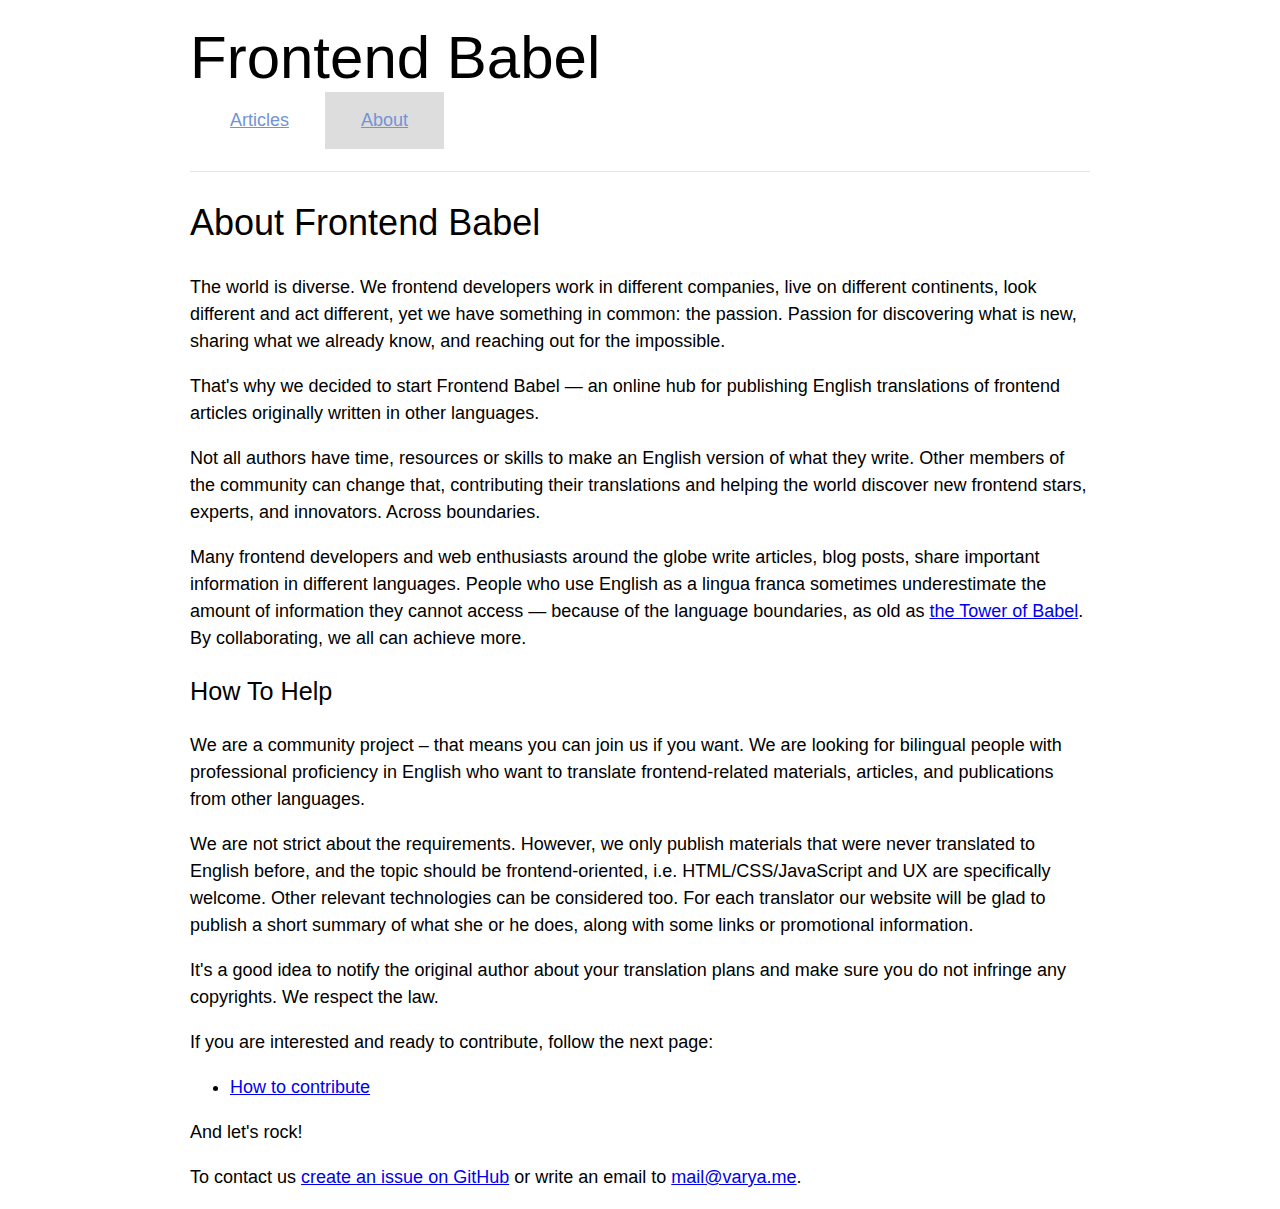
<file: about/index.html>
<!DOCTYPE html>
<html>
<head>
    <meta charset="utf-8"/>
    <title>About — Frontend Babel</title>
    <link rel="stylesheet" type="text/css" href="/desktop.bundles/index/index.min.css">
    <link rel="alternate" type="application/rss+xml" title="RSS" href="/rss.xml" />
    <link rel="shortcut icon" href="/favicon.ico" type="image/x-icon">
    <link rel="icon" href="/favicon.ico" type="image/x-icon">
</head>
<body class="page">
    <header class="header">
        <div class="logo">Frontend Babel</div>
        <ul class="site-menu">
        
            <li class="site-menu__item ">
                <a class="link" href="/">Articles</a>
            </li>
        
            <li class="site-menu__item site-menu__item_current">
                <a class="link" href="/about">About</a>
            </li>
        
        </ul>
    </header>
    <div class="content">
        <h1 class="text-header text-header_lvl_1" id="about-frontend-babel"><a href="#about-frontend-babel" class="text-header__anchor">About Frontend Babel</a></h1><p class="text__p">The world is diverse. We frontend developers work in different companies, live on different continents, look different
and act different, yet we have something in common: <strong>the passion</strong>. Passion for discovering what is new, sharing what we
already know, and reaching out for the impossible.</p><p class="text__p">That&#39;s why we decided to start <strong>Frontend Babel</strong> — an online hub for publishing English translations of
frontend articles originally written in other languages.</p><p class="text__p">Not all authors have time, resources or skills to make an English version of what they write. Other members of the
community can change that, contributing their translations and helping the world discover new frontend stars, experts,
and innovators. Across boundaries.</p><p class="text__p">Many frontend developers and web enthusiasts around the globe write articles, blog posts, share important information
in different languages. People who use English as a lingua franca sometimes underestimate the amount of information
they cannot access — because of the language boundaries, as old as
<a href="http://en.wikipedia.org/wiki/Tower_of_Babel">the Tower of Babel</a>. By collaborating, we all can achieve more.</p><h2 class="text-header text-header_lvl_2" id="how-to-help"><a href="#how-to-help" class="text-header__anchor">How To Help</a></h2><p class="text__p">We are a community project – that means you can join us if you want. We are looking for bilingual people with professional proficiency in English who want to translate frontend-related materials, articles, and publications
from other languages.</p><p class="text__p">We are not strict about the requirements. However, we only publish materials that were never translated to English before,
and the topic should be frontend-oriented, i.e. HTML/CSS/JavaScript and UX are specifically welcome. Other relevant
technologies can be considered too. For each translator our website will be glad to publish a short summary of
what she or he does, along with some links or promotional information.</p><p class="text__p">It&#39;s a good idea to notify the original author about your translation plans and make sure you do not infringe any
copyrights. We respect the law.</p><p class="text__p">If you are interested and ready to contribute, follow the next page:</p><ul>
<li><a href="/how-to-contribute">How to contribute</a></li>
</ul>
<p class="text__p">And let&#39;s rock!</p><p class="text__p">To contact us <a href="https://github.com/frontendbabel/frontendbabel.github.com/issues/new">create an issue on GitHub</a>
or write an email to <a href="mailto:mail@varya.me">mail@varya.me</a>.</p>
    </div>
    <script src="/desktop.bundles/index/index.min.js"></script>
    <script>
    (function(i,s,o,g,r,a,m){i['GoogleAnalyticsObject']=r;i[r]=i[r]||function(){
    (i[r].q=i[r].q||[]).push(arguments)},i[r].l=1*new Date();a=s.createElement(o),
    m=s.getElementsByTagName(o)[0];a.async=1;a.src=g;m.parentNode.insertBefore(a,m)
    })(window,document,'script','//www.google-analytics.com/analytics.js','ga');

    ga('create', 'UA-52228839-1', 'frontendbabel.info');
    ga('send', 'pageview');

    </script>
</body>
</html>
</file>
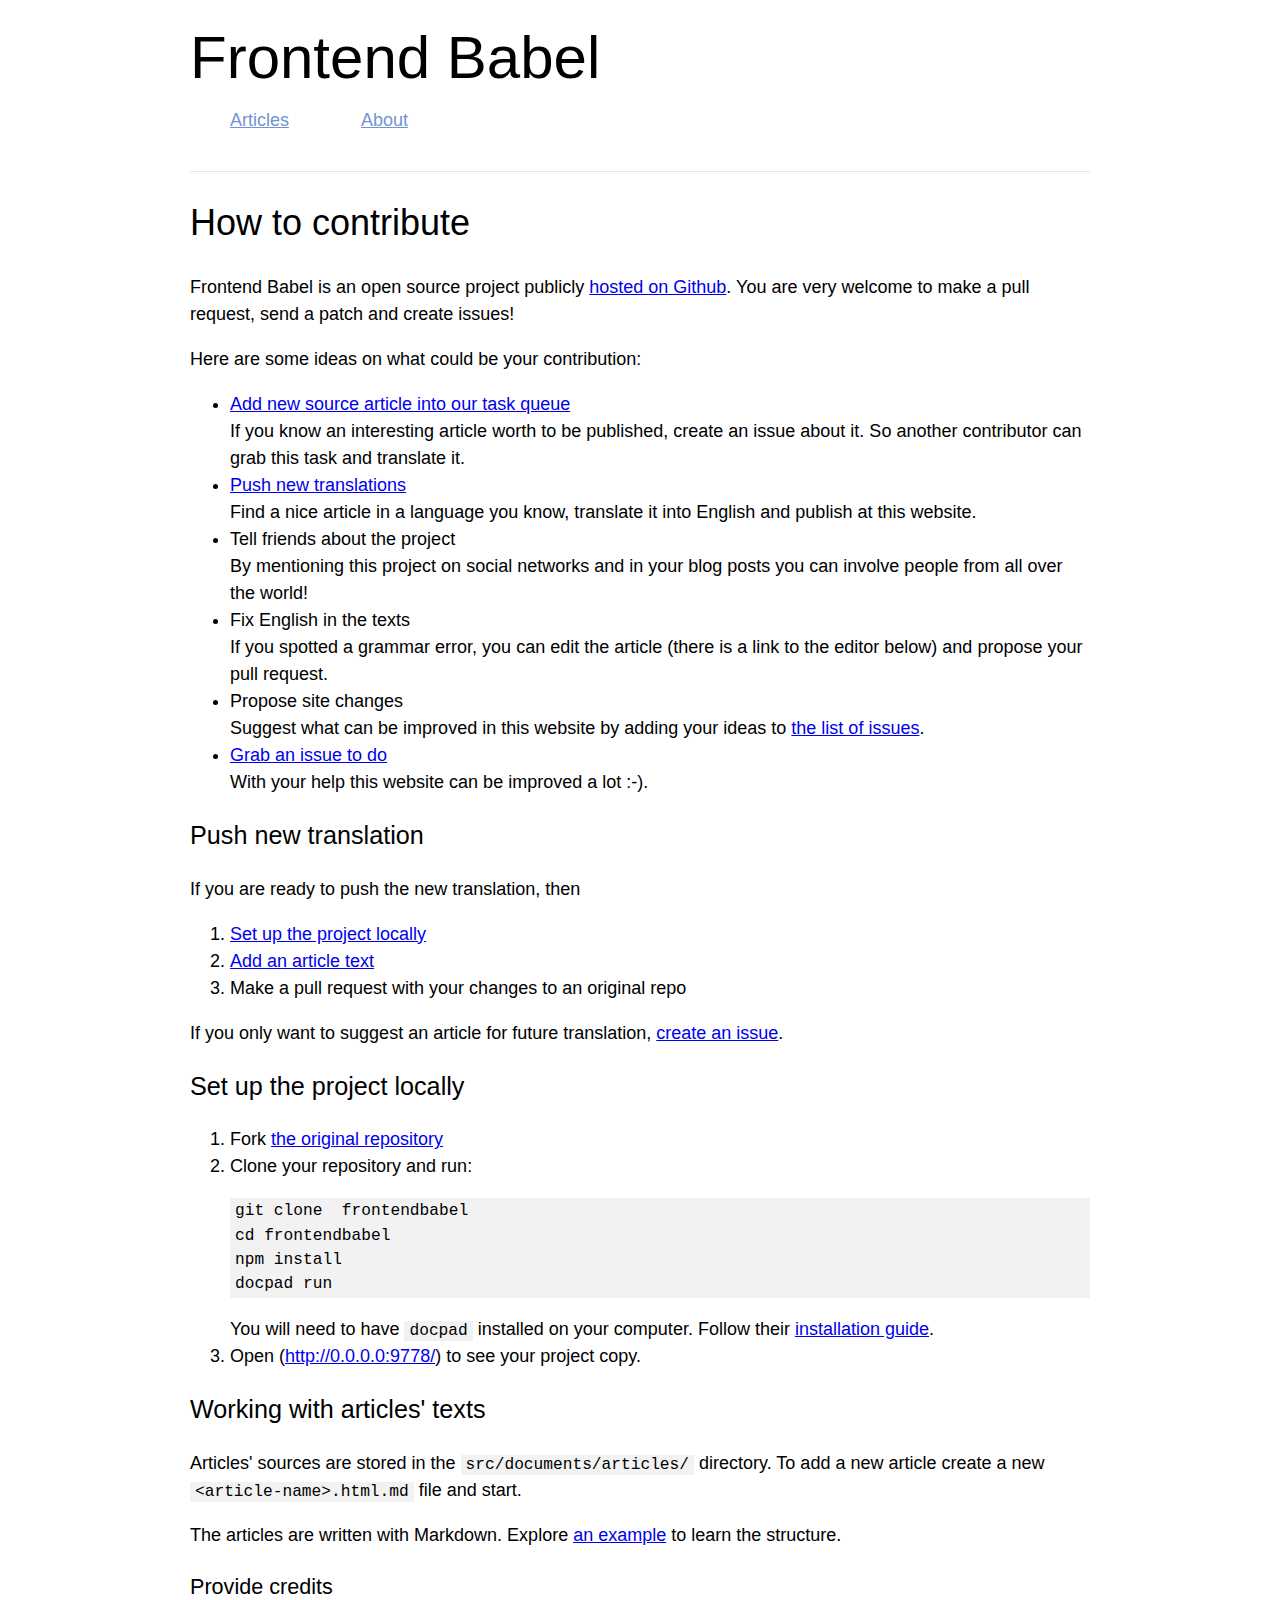
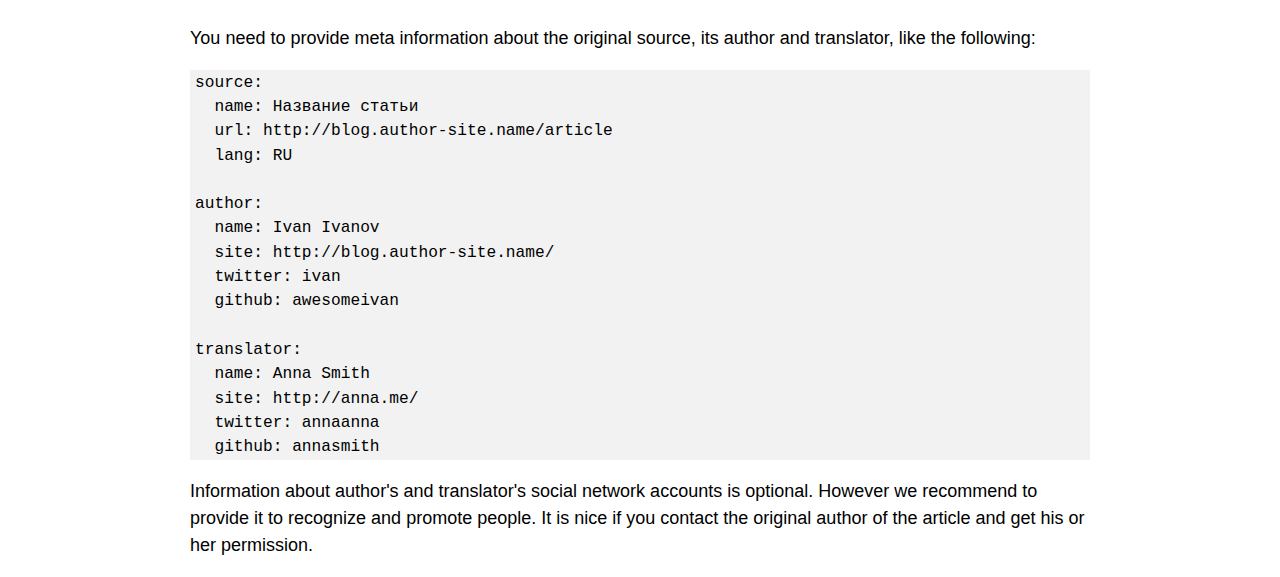
<file: how-to-contribute/index.html>
<!DOCTYPE html>
<html>
<head>
    <meta charset="utf-8"/>
    <title>How to contribute — Frontend Babel</title>
    <link rel="stylesheet" type="text/css" href="/desktop.bundles/index/index.min.css">
    <link rel="alternate" type="application/rss+xml" title="RSS" href="/rss.xml" />
    <link rel="shortcut icon" href="/favicon.ico" type="image/x-icon">
    <link rel="icon" href="/favicon.ico" type="image/x-icon">
</head>
<body class="page">
    <header class="header">
        <div class="logo">Frontend Babel</div>
        <ul class="site-menu">
        
            <li class="site-menu__item ">
                <a class="link" href="/">Articles</a>
            </li>
        
            <li class="site-menu__item ">
                <a class="link" href="/about">About</a>
            </li>
        
        </ul>
    </header>
    <div class="content">
        <h1 class="text-header text-header_lvl_1" id="how-to-contribute"><a href="#how-to-contribute" class="text-header__anchor">How to contribute</a></h1><p class="text__p"><strong>Frontend Babel</strong> is an open source project publicly
<a href="https://github.com/frontendbabel/frontendbabel.github.com">hosted on Github</a>.
You are very welcome to make a pull request, send a patch and create issues!</p><p class="text__p">Here are some ideas on what could be your contribution:</p><ul>
<li><a href="https://github.com/frontendbabel/frontendbabel.github.com/issues/new">Add new source article into our task
queue</a><br/>
If you know an interesting article worth to be published, create an issue about it. So another
contributor can grab this task and translate it.</li>
<li><a href="#push-new-translation">Push new translations</a><br/>
Find a nice article in a language you know, translate it into English and publish at this website.</li>
<li><strong>Tell friends about the project</strong><br/>
By mentioning this project on social networks and in your blog posts you can involve people from
all over the world!</li>
<li>Fix English in the texts<br/>
If you spotted a grammar error, you can edit the article (there is a link to the editor below) and propose
your pull request.</li>
<li>Propose site changes<br/>
Suggest what can be improved in this website by adding your ideas to <a href="https://github.com/frontendbabel/frontendbabel.github.com/issues?labels=%40+Translation&amp;state=open">the list of
issues</a>.</li>
<li><a href="https://github.com/frontendbabel/frontendbabel.github.com/issues?labels=&amp;page=1&amp;state=open">Grab an issue to do</a><br/>
With your help this website can be improved a lot :-).</li>
</ul>
<h2 class="text-header text-header_lvl_2" id="push-new-translation"><a href="#push-new-translation" class="text-header__anchor">Push new translation</a></h2><p class="text__p">If you are ready to push the new translation, then</p><ol>
<li><a href="#set-up-the-project-locally">Set up the project locally</a></li>
<li><a href="#workign-with-articles-texts">Add an article text</a></li>
<li>Make a pull request with your changes to an original repo</li>
</ol>
<p class="text__p">If you only want to suggest an article for future translation,
<a href="https://github.com/frontendbabel/frontendbabel.github.com/issues/new">create an issue</a>.</p><h2 class="text-header text-header_lvl_2" id="set-up-the-project-locally"><a href="#set-up-the-project-locally" class="text-header__anchor">Set up the project locally</a></h2><ol>
<li>Fork <a href="https://github.com/frontendbabel/frontendbabel.github.com">the original repository</a></li>
<li>Clone your repository and run:<pre class="highlight i-bem" data-bem='{ "highlight": { "lang": "bash"} }'><code>git clone <your-fork-adress> frontendbabel
cd frontendbabel
npm install
docpad run</code></pre>You will need to have <code>docpad</code> installed on your computer. Follow their <a href="http://docpad.org/docs/install">installation
guide</a>.</li>
<li>Open (<a href="http://0.0.0.0:9778/">http://0.0.0.0:9778/</a>) to see your project copy.</li>
</ol>
<h2 class="text-header text-header_lvl_2" id="working-with-articles39-texts"><a href="#working-with-articles39-texts" class="text-header__anchor">Working with articles&#39; texts</a></h2><p class="text__p">Articles&#39; sources are stored in the <code>src/documents/articles/</code> directory. To add a new article
create a new <code>&lt;article-name&gt;.html.md</code> file and start.</p><p class="text__p">The articles are written with Markdown. Explore <a href="https://github.com/frontendbabel/frontendbabel.github.com/blob/source/src/documents/articles/graphical-interface.html.md">an
example</a>
to learn the structure.</p><h3 class="text-header text-header_lvl_3" id="provide-credits"><a href="#provide-credits" class="text-header__anchor">Provide credits</a></h3><p class="text__p">You need to provide meta information about the original source, its author and translator, like the following:</p><pre class="highlight i-bem" data-bem='{ "highlight": { "lang": "md"} }'><code>source:
  name: Название статьи
  url: http://blog.author-site.name/article
  lang: RU

author:
  name: Ivan Ivanov
  site: http://blog.author-site.name/
  twitter: ivan
  github: awesomeivan

translator:
  name: Anna Smith
  site: http://anna.me/
  twitter: annaanna
  github: annasmith</code></pre><p class="text__p">Information about author&#39;s and translator&#39;s social network accounts is optional. However we recommend to provide it
to recognize and promote people. It is nice if you contact the original author of the article and get his or her permission.</p>
    </div>
    <script src="/desktop.bundles/index/index.min.js"></script>
    <script>
    (function(i,s,o,g,r,a,m){i['GoogleAnalyticsObject']=r;i[r]=i[r]||function(){
    (i[r].q=i[r].q||[]).push(arguments)},i[r].l=1*new Date();a=s.createElement(o),
    m=s.getElementsByTagName(o)[0];a.async=1;a.src=g;m.parentNode.insertBefore(a,m)
    })(window,document,'script','//www.google-analytics.com/analytics.js','ga');

    ga('create', 'UA-52228839-1', 'frontendbabel.info');
    ga('send', 'pageview');

    </script>
</body>
</html>
</file>
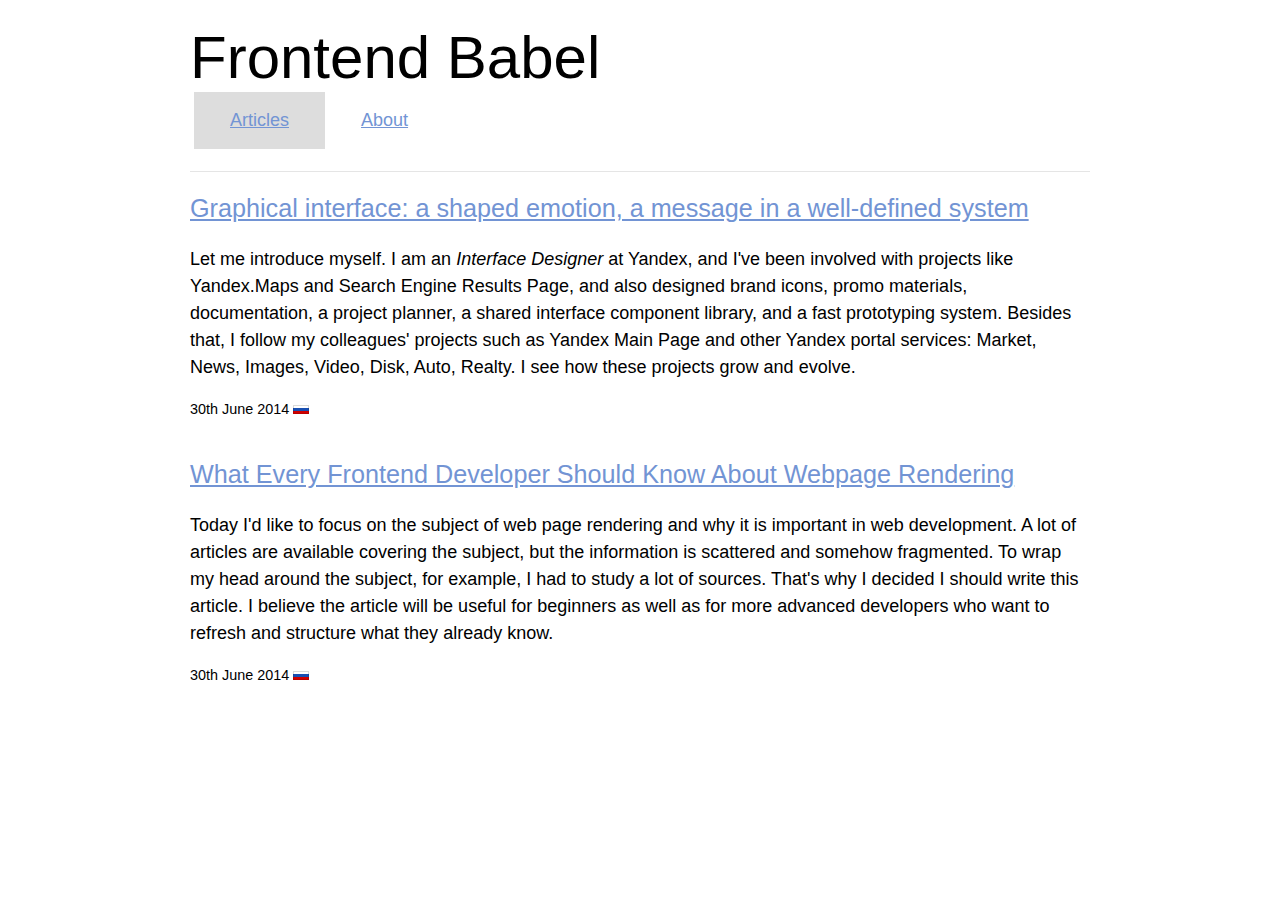
<file: pages/index.html>
<!DOCTYPE html>
<html>
	<head>
		<title>Articles</title>
		<meta http-equiv="REFRESH" content="0;url=/">
		<link rel="canonical" href="/" />
	</head>
	<body>
		This page has moved. You will be automatically redirected to its new location. If you aren't forwarded to the new page, <a href="/">click here</a>.
	</body>
</html>
</file>
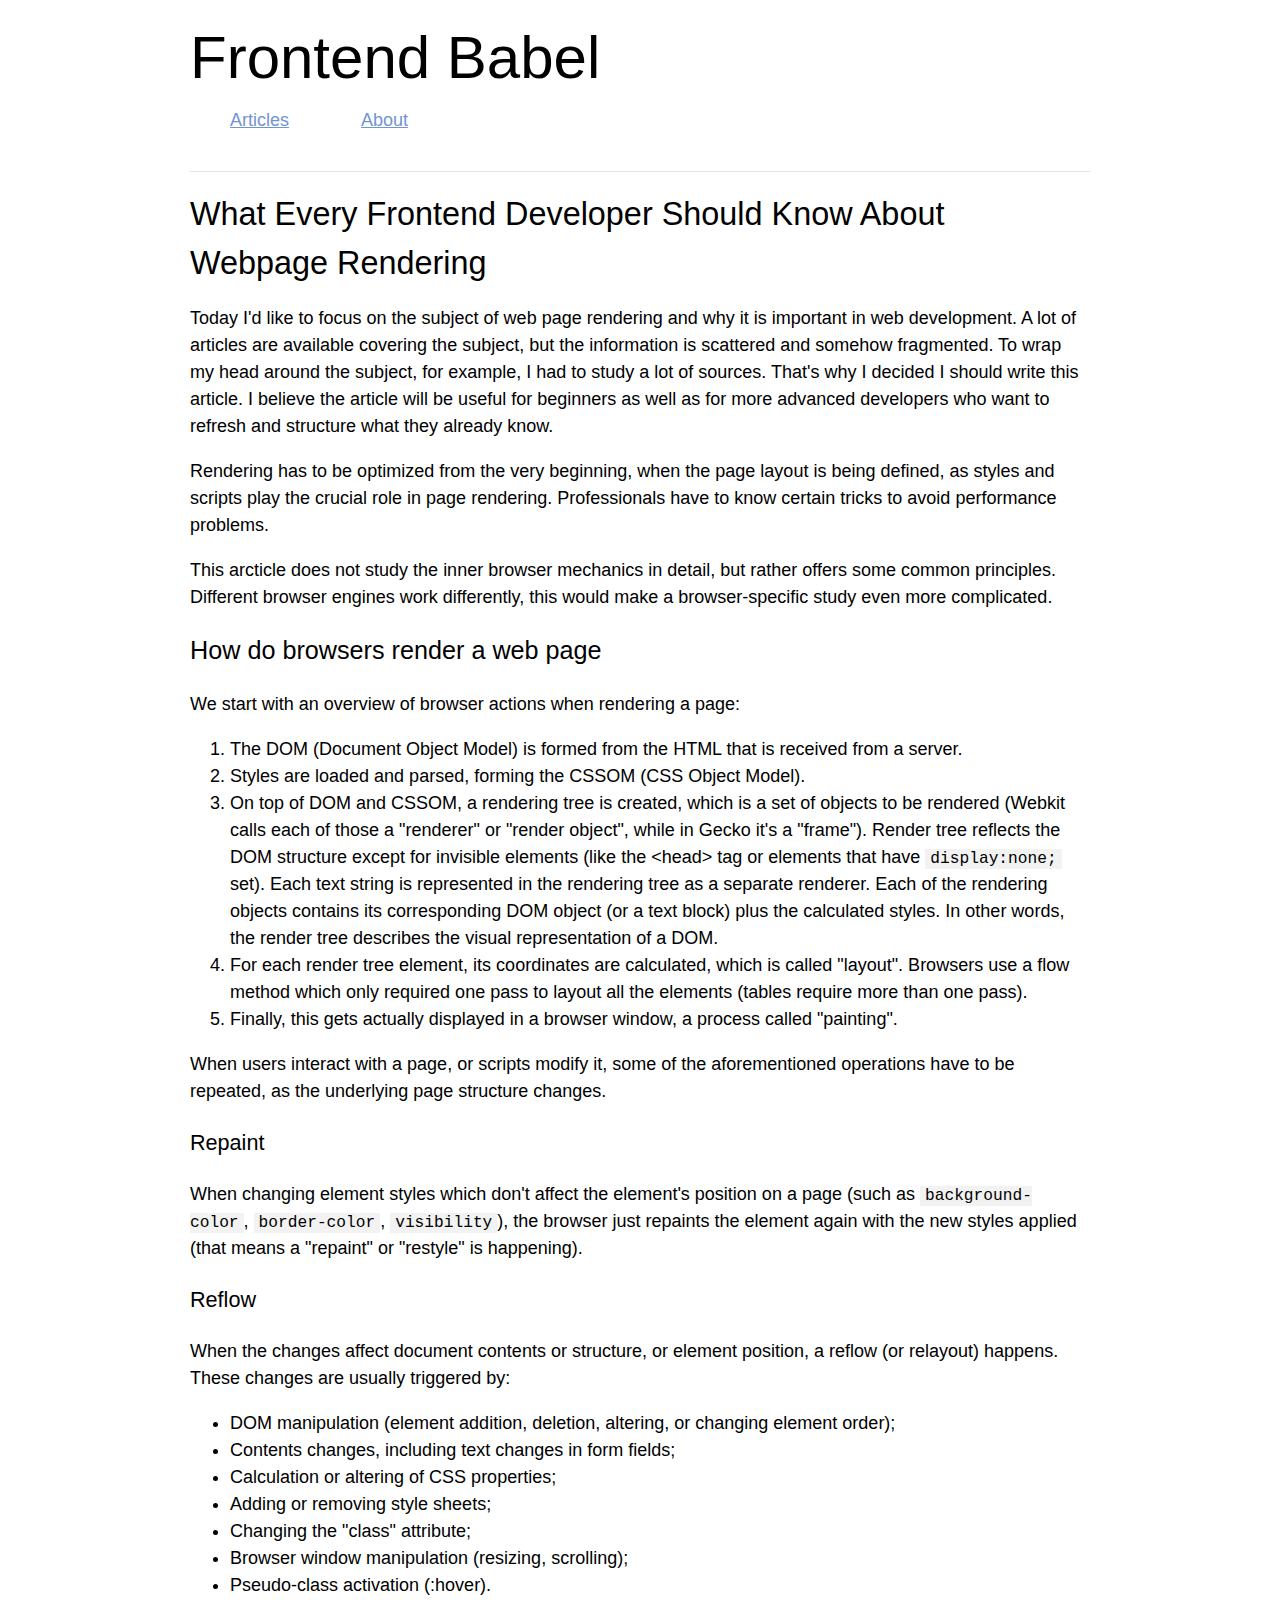
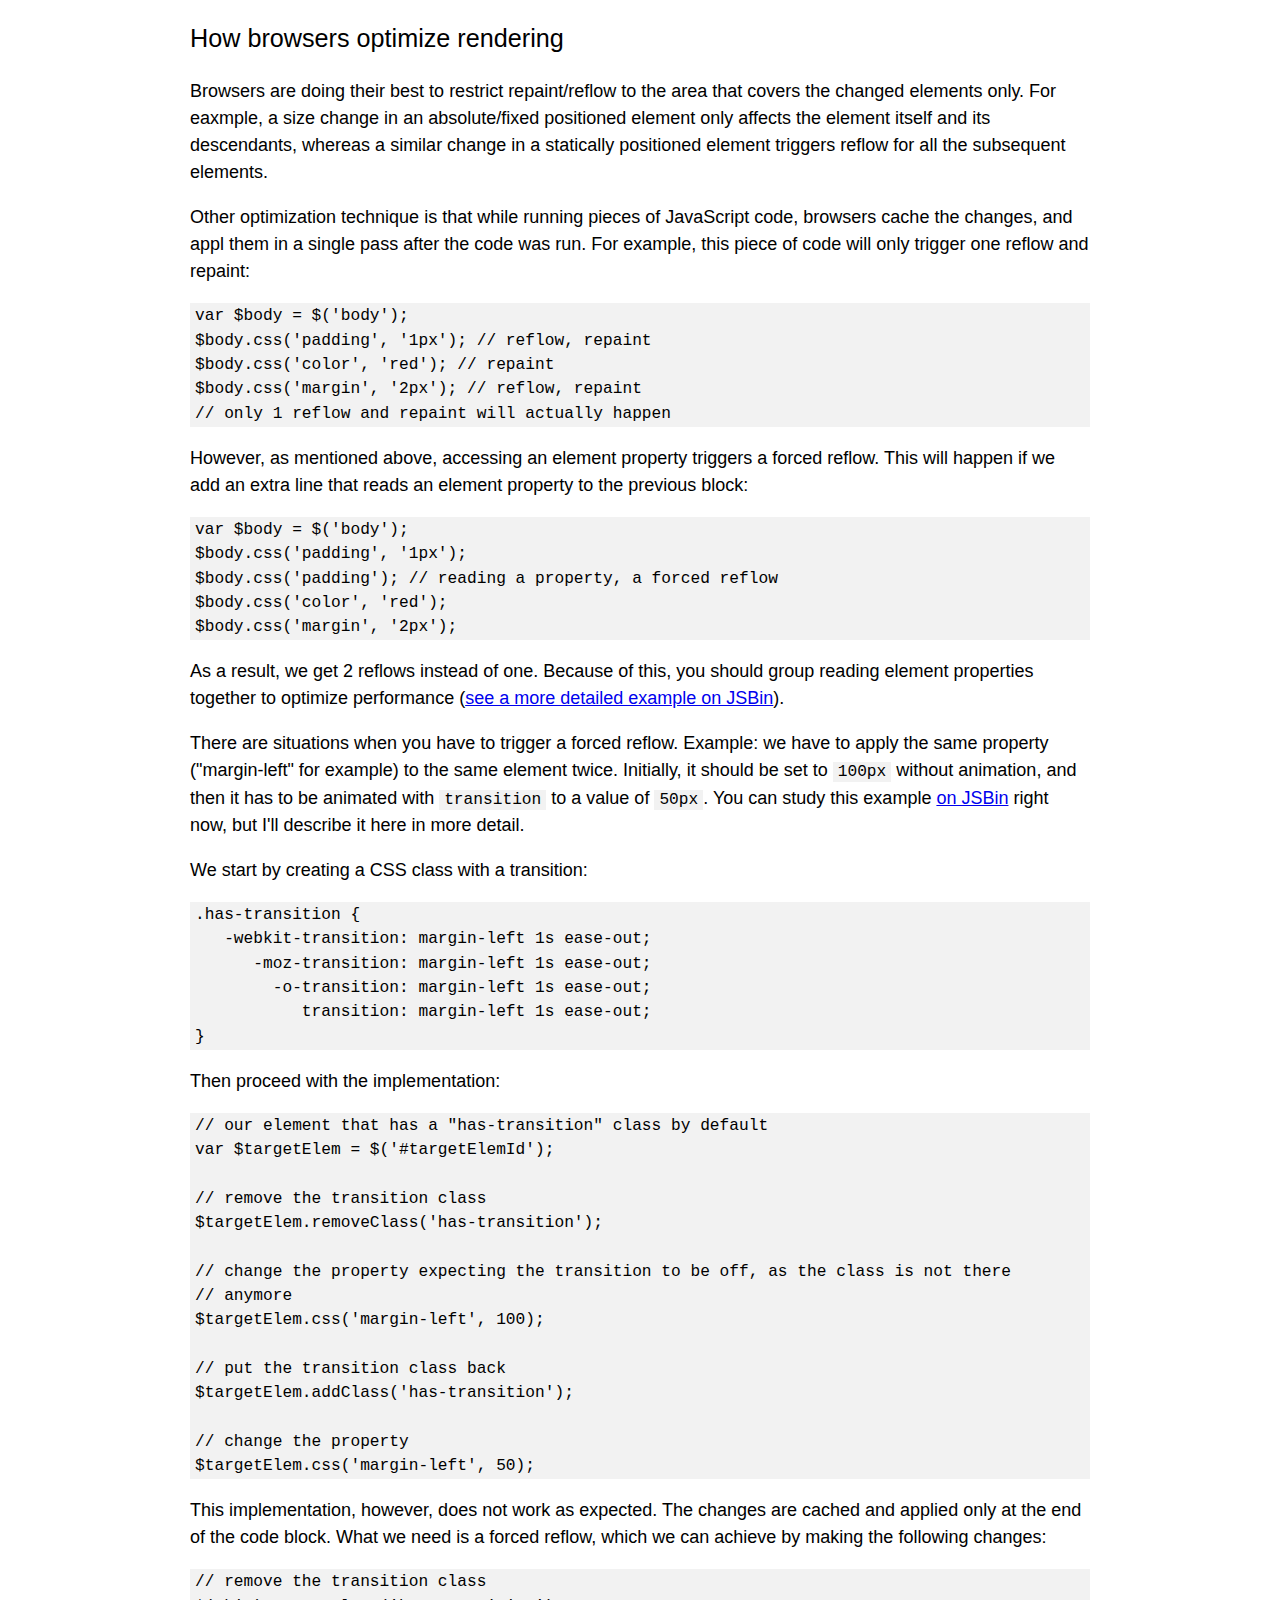
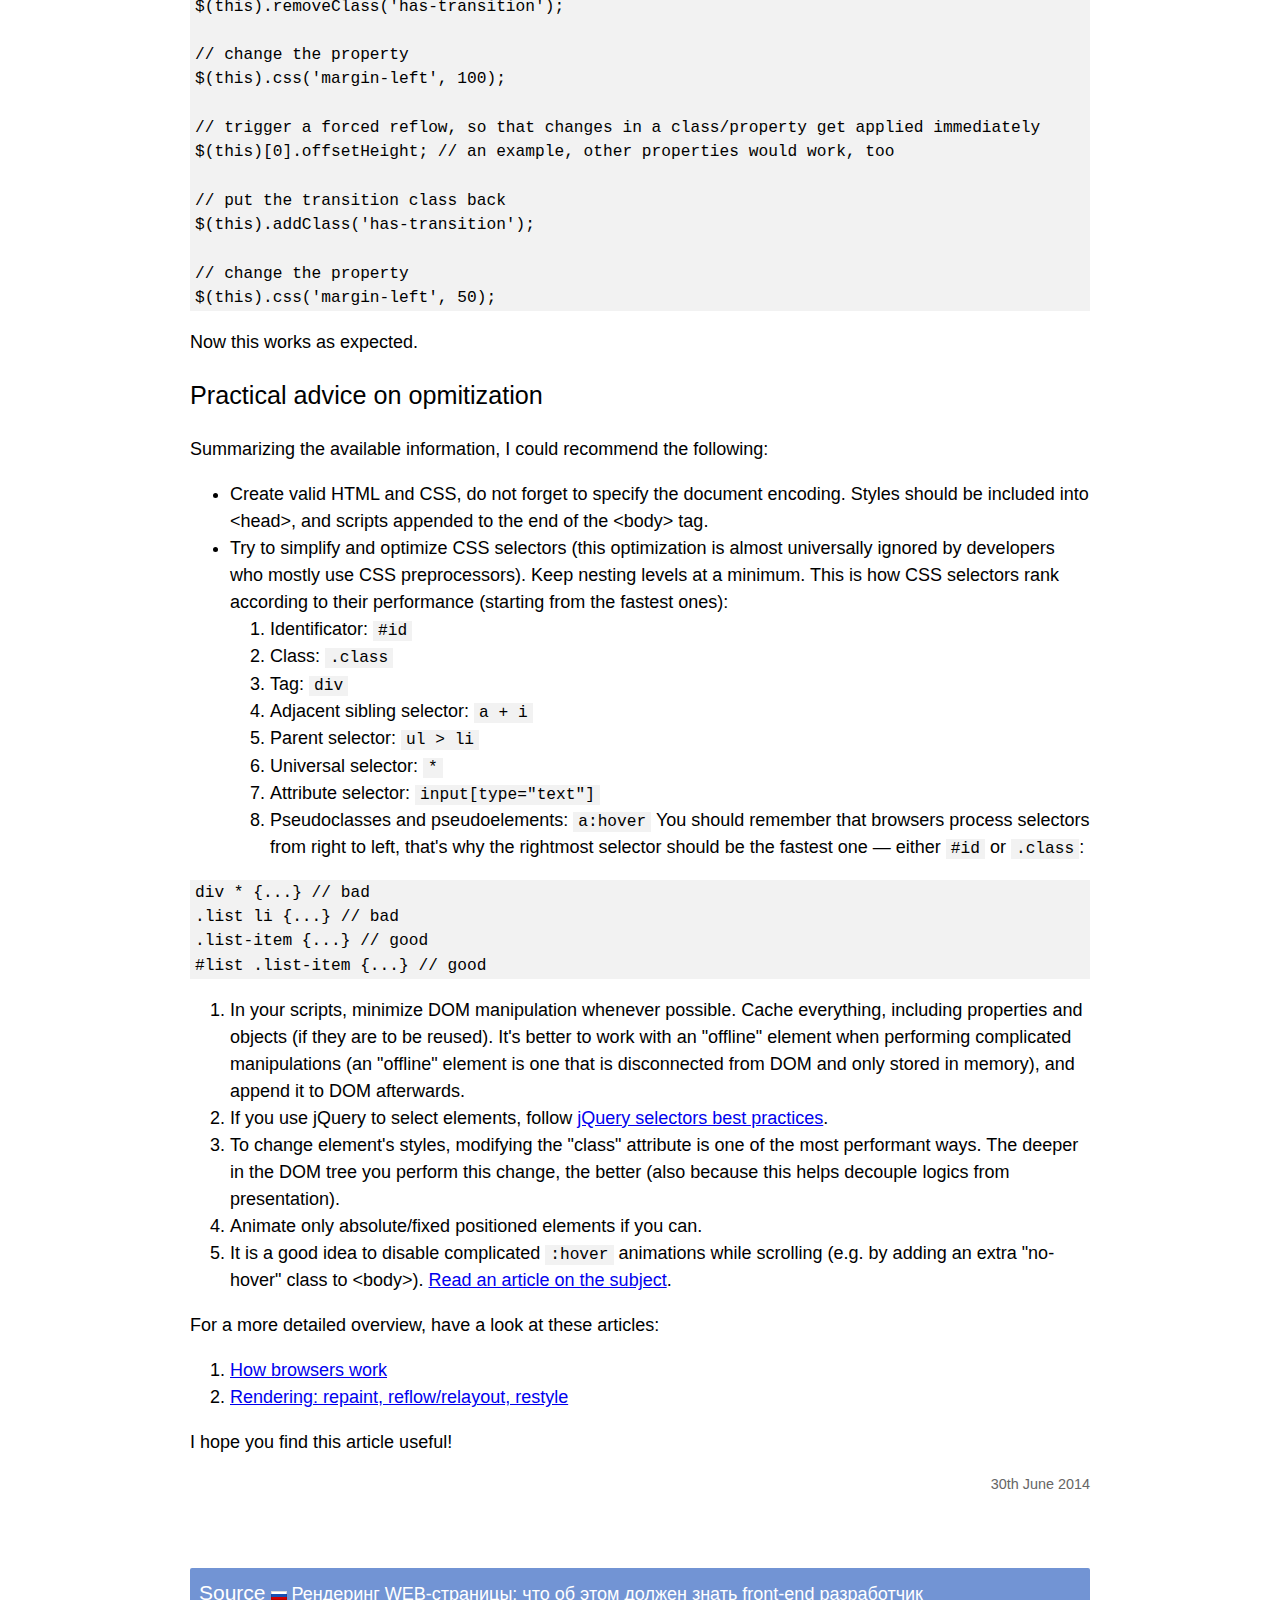
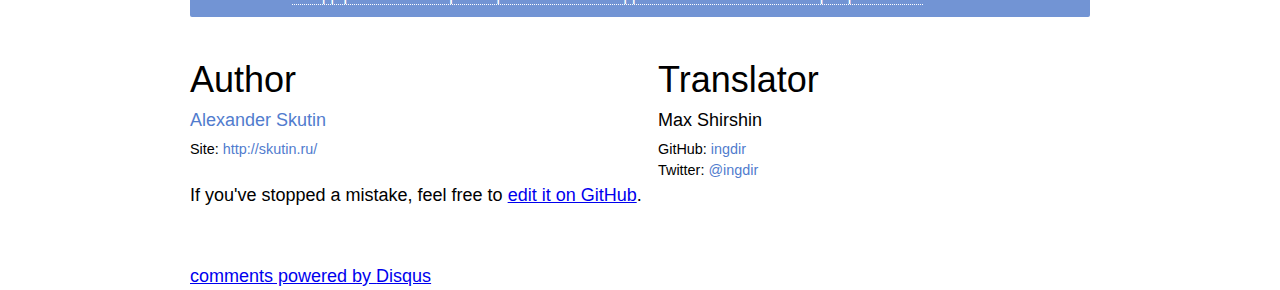
<file: articles/webpage-rendering-101/index.html>
<!DOCTYPE html>
<html>
<head>
    <meta charset="utf-8"/>
    <title>What Every Frontend Developer Should Know About Webpage Rendering — Frontend Babel</title>
    <link rel="stylesheet" type="text/css" href="/desktop.bundles/index/index.min.css">
    <link rel="alternate" type="application/rss+xml" title="RSS" href="/rss.xml" />
    <link rel="shortcut icon" href="/favicon.ico" type="image/x-icon">
    <link rel="icon" href="/favicon.ico" type="image/x-icon">
</head>
<body class="page">
    <header class="header">
        <div class="logo">Frontend Babel</div>
        <ul class="site-menu">
        
            <li class="site-menu__item ">
                <a class="link" href="/">Articles</a>
            </li>
        
            <li class="site-menu__item ">
                <a class="link" href="/about">About</a>
            </li>
        
        </ul>
    </header>
    <div class="content">
        <article class="article">
<h1 class="page__title">What Every Frontend Developer Should Know About Webpage Rendering</h1>
<div class="article__text text">
    <p class="text__p">Today I&#39;d like to focus on the subject of web page rendering and why it is important in web development. A lot of articles are available covering the subject, but the information is scattered and somehow fragmented. To wrap my head around the subject, for example, I had to study a lot of sources. That&#39;s why I decided I should write this article. I believe the article will be useful for beginners as well as for more advanced developers who want to refresh and structure what they already know.</p><!-- cut -->

<p class="text__p">Rendering has to be optimized from the very beginning, when the page layout is being defined, as styles and scripts play the crucial role in page rendering. Professionals have to know certain tricks to avoid performance problems.</p><p class="text__p">This arcticle does not study the inner browser mechanics in detail, but rather offers some common principles. Different browser engines work differently, this would make a browser-specific study even more complicated.</p><h2 class="text-header text-header_lvl_2" id="how-do-browsers-render-a-web-page"><a href="#how-do-browsers-render-a-web-page" class="text-header__anchor">How do browsers render a web page</a></h2><p class="text__p">We start with an overview of browser actions when rendering a page:</p><ol>
<li>The DOM (Document Object Model) is formed from the HTML that is received from a server.</li>
<li>Styles are loaded and parsed, forming the CSSOM (CSS Object Model).</li>
<li>On top of DOM and CSSOM, a rendering tree is created, which is a set of objects to be rendered (Webkit calls each of those a &quot;renderer&quot; or &quot;render object&quot;, while in Gecko it&#39;s a &quot;frame&quot;). Render tree reflects the DOM structure except for invisible elements (like the &lt;head&gt; tag or elements that have <code>display:none;</code> set). Each text string is represented in the rendering tree as a separate renderer. Each of the rendering objects contains its corresponding DOM object (or a text block) plus the calculated styles. In other words, the render tree describes the visual representation of a DOM.</li>
<li>For each render tree element, its coordinates are calculated, which is called &quot;layout&quot;. Browsers use a flow method which only required one pass to layout all the elements (tables require more than one pass).</li>
<li>Finally, this gets actually displayed in a browser window, a process called &quot;painting&quot;.</li>
</ol>
<p class="text__p">When users interact with a page, or scripts modify it, some of the aforementioned operations have to be repeated, as the underlying page structure changes.</p><h3 class="text-header text-header_lvl_3" id="repaint"><a href="#repaint" class="text-header__anchor">Repaint</a></h3><p class="text__p">When changing element styles which don&#39;t affect the element&#39;s position on a page (such as <code>background-color</code>, <code>border-color</code>, <code>visibility</code>), the browser just repaints the element again with the new styles applied (that means a &quot;repaint&quot; or &quot;restyle&quot; is happening).</p><h3 class="text-header text-header_lvl_3" id="reflow"><a href="#reflow" class="text-header__anchor">Reflow</a></h3><p class="text__p">When the changes affect document contents or structure, or element position, a reflow (or relayout) happens. These changes are usually triggered by:</p><ul>
<li>DOM manipulation (element addition, deletion, altering, or changing element order);</li>
<li>Contents changes, including text changes in form fields;</li>
<li>Calculation or altering of CSS properties;</li>
<li>Adding or removing style sheets;</li>
<li>Changing the &quot;class&quot; attribute;</li>
<li>Browser window manipulation (resizing, scrolling);</li>
<li>Pseudo-class activation (:hover).</li>
</ul>
<h2 class="text-header text-header_lvl_2" id="how-browsers-optimize-rendering"><a href="#how-browsers-optimize-rendering" class="text-header__anchor">How browsers optimize rendering</a></h2><p class="text__p">Browsers are doing their best to restrict repaint/reflow to the area that covers the changed elements only. For eaxmple, a size change in an absolute/fixed positioned element only affects the element itself and its descendants, whereas a similar change in a statically positioned element triggers reflow for all the subsequent elements.</p><p class="text__p">Other optimization technique is that while running pieces of JavaScript code, browsers cache the changes, and appl them in a single pass after the code was run. For example, this piece of code will only trigger one reflow and repaint:</p><pre class="highlight i-bem" data-bem='{ "highlight": { "lang": "js"} }'><code>var $body = $('body');
$body.css('padding', '1px'); // reflow, repaint
$body.css('color', 'red'); // repaint
$body.css('margin', '2px'); // reflow, repaint
// only 1 reflow and repaint will actually happen</code></pre><p class="text__p">However, as mentioned above, accessing an element property triggers a forced reflow. This will happen if we add an extra line that reads an element property to the previous block:</p><pre class="highlight i-bem" data-bem='{ "highlight": { "lang": "js"} }'><code>var $body = $('body');
$body.css('padding', '1px');
$body.css('padding'); // reading a property, a forced reflow
$body.css('color', 'red');
$body.css('margin', '2px');</code></pre><p class="text__p">As a result, we get 2 reflows instead of one. Because of this, you should group reading element properties together to optimize performance (<a href="http://jsbin.com/duhah/2/edit">see a more detailed example on JSBin</a>).</p><p class="text__p">There are situations when you have to trigger a forced reflow. Example: we have to apply the same property (&quot;margin-left&quot; for example) to the same element twice. Initially, it should be set to <code>100px</code> without animation, and then it has to be animated with <code>transition</code> to a value of <code>50px</code>. You can study this example <a href="http://jsbin.com/qutev/1/edit">on JSBin</a> right now, but I&#39;ll describe it here in more detail.</p><p class="text__p">We start by creating a CSS class with a transition:</p><pre class="highlight i-bem" data-bem='{ "highlight": { "lang": "css"} }'><code>.has-transition {
   -webkit-transition: margin-left 1s ease-out;
      -moz-transition: margin-left 1s ease-out;
        -o-transition: margin-left 1s ease-out;
           transition: margin-left 1s ease-out;
}</code></pre><p class="text__p">Then proceed with the implementation:</p><pre class="highlight i-bem" data-bem='{ "highlight": { "lang": "js"} }'><code>// our element that has a "has-transition" class by default
var $targetElem = $('#targetElemId');

// remove the transition class
$targetElem.removeClass('has-transition');

// change the property expecting the transition to be off, as the class is not there
// anymore
$targetElem.css('margin-left', 100);

// put the transition class back
$targetElem.addClass('has-transition');

// change the property
$targetElem.css('margin-left', 50);</code></pre><p class="text__p">This implementation, however, does not work as expected. The changes are cached and applied only at the end of the code block. What we need is a forced reflow, which we can achieve by making the following changes:</p><pre class="highlight i-bem" data-bem='{ "highlight": { "lang": "js"} }'><code>// remove the transition class
$(this).removeClass('has-transition');

// change the property
$(this).css('margin-left', 100);

// trigger a forced reflow, so that changes in a class/property get applied immediately
$(this)[0].offsetHeight; // an example, other properties would work, too

// put the transition class back
$(this).addClass('has-transition');

// change the property
$(this).css('margin-left', 50);</code></pre><p class="text__p">Now this works as expected.</p><h2 class="text-header text-header_lvl_2" id="practical-advice-on-opmitization"><a href="#practical-advice-on-opmitization" class="text-header__anchor">Practical advice on opmitization</a></h2><p class="text__p">Summarizing the available information, I could recommend the following:</p><ul>
<li>Create valid HTML and CSS, do not forget to specify the document encoding. Styles should be included into &lt;head&gt;, and scripts appended to the end of the &lt;body&gt; tag.</li>
<li>Try to simplify and optimize CSS selectors (this optimization is almost universally ignored by developers who mostly use CSS preprocessors). Keep nesting levels at a minimum. This is how CSS selectors rank according to their performance (starting from the fastest ones):<ol>
<li>Identificator: <code>#id</code></li>
<li>Class: <code>.class</code></li>
<li>Tag: <code>div</code></li>
<li>Adjacent sibling selector: <code>a + i</code></li>
<li>Parent selector: <code>ul &gt; li</code></li>
<li>Universal selector: <code>*</code></li>
<li>Attribute selector: <code>input[type=&quot;text&quot;]</code></li>
<li>Pseudoclasses and pseudoelements: <code>a:hover</code>
You should remember that browsers process selectors from right to left, that&#39;s why the rightmost selector should be the fastest one — either <code>#id</code> or <code>.class</code>:</li>
</ol>
</li>
</ul>
<pre class="highlight i-bem" data-bem='{ "highlight": { "lang": "css"} }'><code>div * {...} // bad
.list li {...} // bad
.list-item {...} // good
#list .list-item {...} // good</code></pre><ol>
<li>In your scripts, minimize DOM manipulation whenever possible. Cache everything, including properties and objects (if they are to be reused). It&#39;s better to work with an &quot;offline&quot; element when performing complicated manipulations (an &quot;offline&quot; element is one that is disconnected from DOM and only stored in memory), and append it to DOM afterwards.</li>
<li>If you use jQuery to select elements, follow <a href="http://learn.jquery.com/performance/optimize-selectors/">jQuery selectors best practices</a>.</li>
<li>To change element&#39;s styles, modifying the &quot;class&quot; attribute is one of the most performant ways. The deeper in the DOM tree you perform this change, the better (also because this helps decouple logics from presentation).</li>
<li>Animate only absolute/fixed positioned elements if you can.</li>
<li>It is a good idea to disable complicated <code>:hover</code> animations while scrolling (e.g. by adding an extra &quot;no-hover&quot; class to &lt;body&gt;). <a href="http://habrahabr.ru/post/204238/">Read an article on the subject</a>.</li>
</ol>
<p class="text__p">For a more detailed overview, have a look at these articles:</p><ol>
<li><a href="http://taligarsiel.com/Projects/howbrowserswork1.htm">How browsers work</a></li>
<li><a href="http://www.phpied.com/rendering-repaint-reflowrelayout-restyle/">Rendering: repaint, reflow/relayout, restyle</a></li>
</ol>
<p class="text__p">I hope you find this article useful!</p>
    <div class="article__date">
        30th June 2014
    </div>
</div>
<div class="article-source">
    
        <i class="article-source__flag flag-RU"></i>
    
    <a class="link article-source__link" href="http://habrahabr.ru/post/224187/">
        Рендеринг WEB-страницы: что об этом должен знать front-end разработчик
    </a>
</div>
<div class="credits">
    <div class="credits__author user">
        <dl class="credits__name">
            <dt class="credits__var">Author:</dt>
            <dd class="credits__val">
                
                    <a href="http://skutin.ru/">
                        Alexander Skutin
                    </a>
                
            </dd>
        </dl>
        
        
        
            <dl class="credits__site">
                <dt class="credits__var">Site:</dt>
                <dd class="credits__val">
                    <a href="http://skutin.ru/">
                        http://skutin.ru/
                    </a>
                </dd>
            </dl>
        
    </div>
    <div class="credits__translator user">
        <dl class="credits__name">
            <dt class="credits__var">Translator:</dt>
            <dd class="credits__val">
                
                    Max Shirshin
                
            </dd>
        </dl>
        
            <dl class="credits__github">
                <dt class="credits__var">GitHub:</dt>
                <dd class="credits__val">
                    <a href="https://github.com/ingdir">
                        ingdir
                    </a>
                </dd>
            </dl>
        
        
            <dl class="credits__twitter">
                <dt class="credits__var">Twitter:</dt>
                <dd class="credits__val">
                    <a href="https://twitter.com/ingdir">
                        @ingdir
                    </a>
                </dd>
            </dl>
        
        
    </div>
</div>
</article>
<div>
If you've stopped a mistake, feel free to
<a href="https://github.com/frontendbabel/frontendbabel.github.com/edit/source/src/documents/articles/webpage-rendering-101.html.md">edit it on GitHub</a>.
</div>
<comments class="comments">
<div id="disqus_thread"></div>
<script>
	(function(){
		window.disqus_shortname = 'frontendbabel';
		window.disqus_developer = '1';
		window.disqus_url = 'http://localhost:9778/articles/webpage-rendering-101';
		window.disqus_identifier = 'articles-webpage-rendering-101';
		window.disqus_title = 'What Every Frontend Developer Should Know About Webpage Rendering';
		if ( window.DISQUS ) {
			return DISQUS.reset({
				reload: true,
				config: function () {
					this.page.identifier = window.disqus_identifier;
					this.page.url = window.disqus_url;
					this.page.title = window.disqus_title;
				}
			});
		}
		else {
		  var dsq = document.createElement('script'); dsq.type = 'text/javascript'; dsq.async = true;
		  dsq.src = 'http://' + disqus_shortname + '.disqus.com/embed.js';
		  (document.getElementsByTagName('head')[0] || document.getElementsByTagName('body')[0]).appendChild(dsq);
		}
	})();
</script>
<noscript>Please enable JavaScript to view the <a href="http://disqus.com/?ref_noscript">comments powered by Disqus.</a></noscript>
<a href="http://disqus.com" class="dsq-brlink">comments powered by <span class="logo-disqus">Disqus</span></a>
</comments>
    </div>
    <script src="/desktop.bundles/index/index.min.js"></script>
    <script>
    (function(i,s,o,g,r,a,m){i['GoogleAnalyticsObject']=r;i[r]=i[r]||function(){
    (i[r].q=i[r].q||[]).push(arguments)},i[r].l=1*new Date();a=s.createElement(o),
    m=s.getElementsByTagName(o)[0];a.async=1;a.src=g;m.parentNode.insertBefore(a,m)
    })(window,document,'script','//www.google-analytics.com/analytics.js','ga');

    ga('create', 'UA-52228839-1', 'frontendbabel.info');
    ga('send', 'pageview');

    </script>
</body>
</html>
</file>
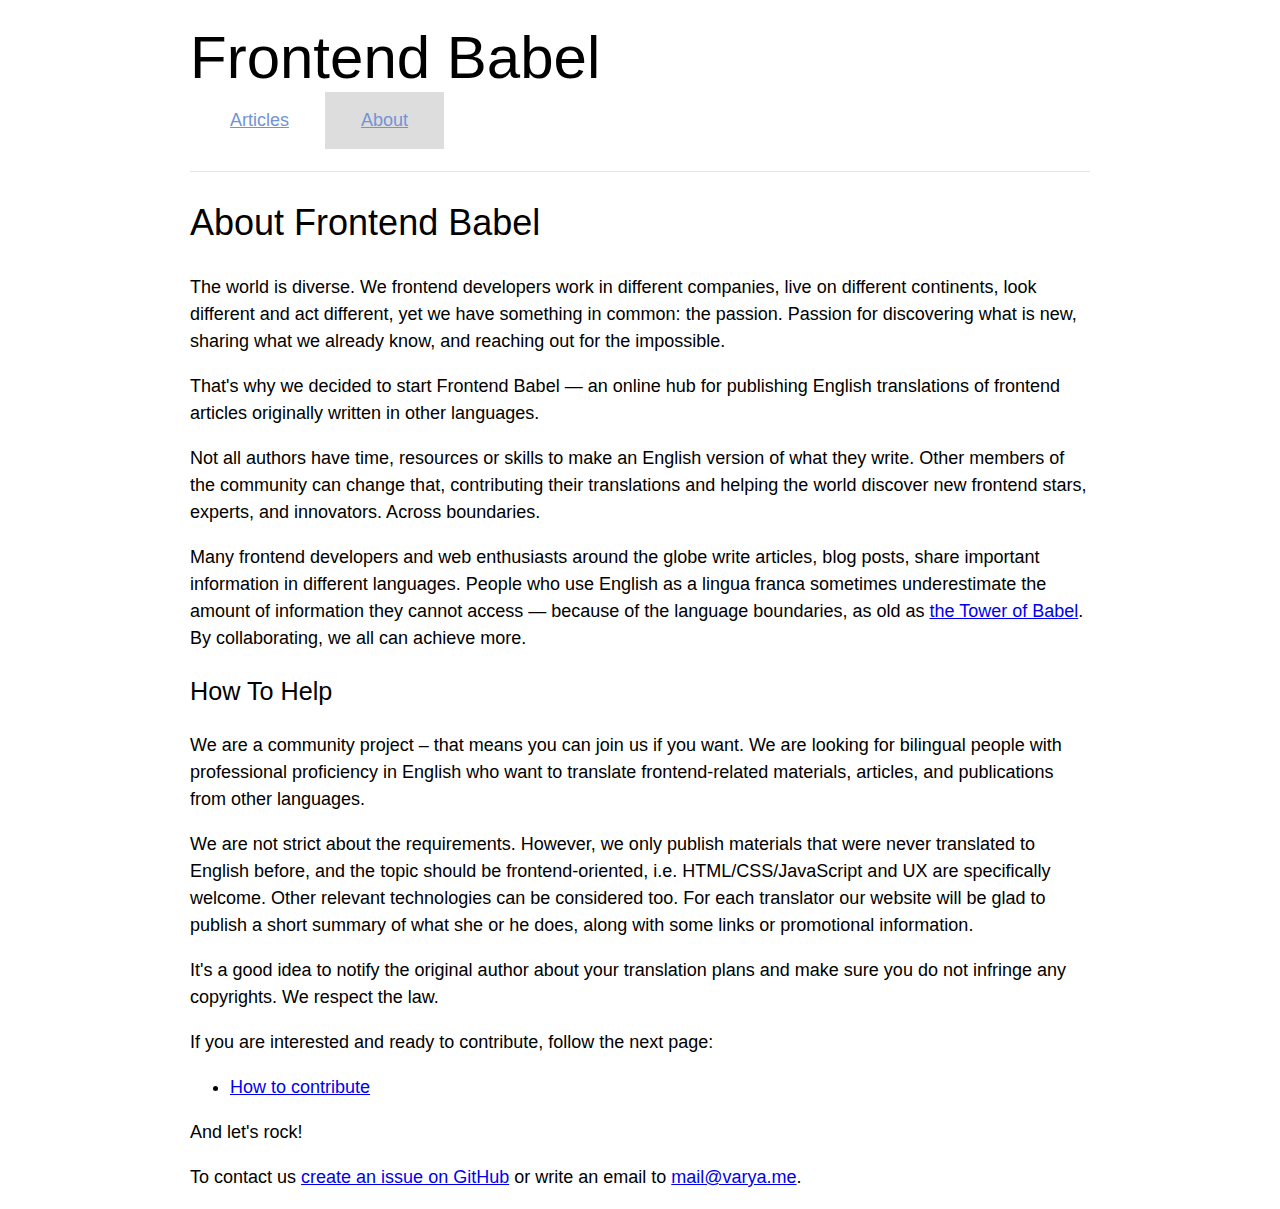
<file: pages/about/index.html>
<!DOCTYPE html>
<html>
	<head>
		<title>About</title>
		<meta http-equiv="REFRESH" content="0;url=/about">
		<link rel="canonical" href="/about" />
	</head>
	<body>
		This page has moved. You will be automatically redirected to its new location. If you aren't forwarded to the new page, <a href="/about">click here</a>.
	</body>
</html>
</file>
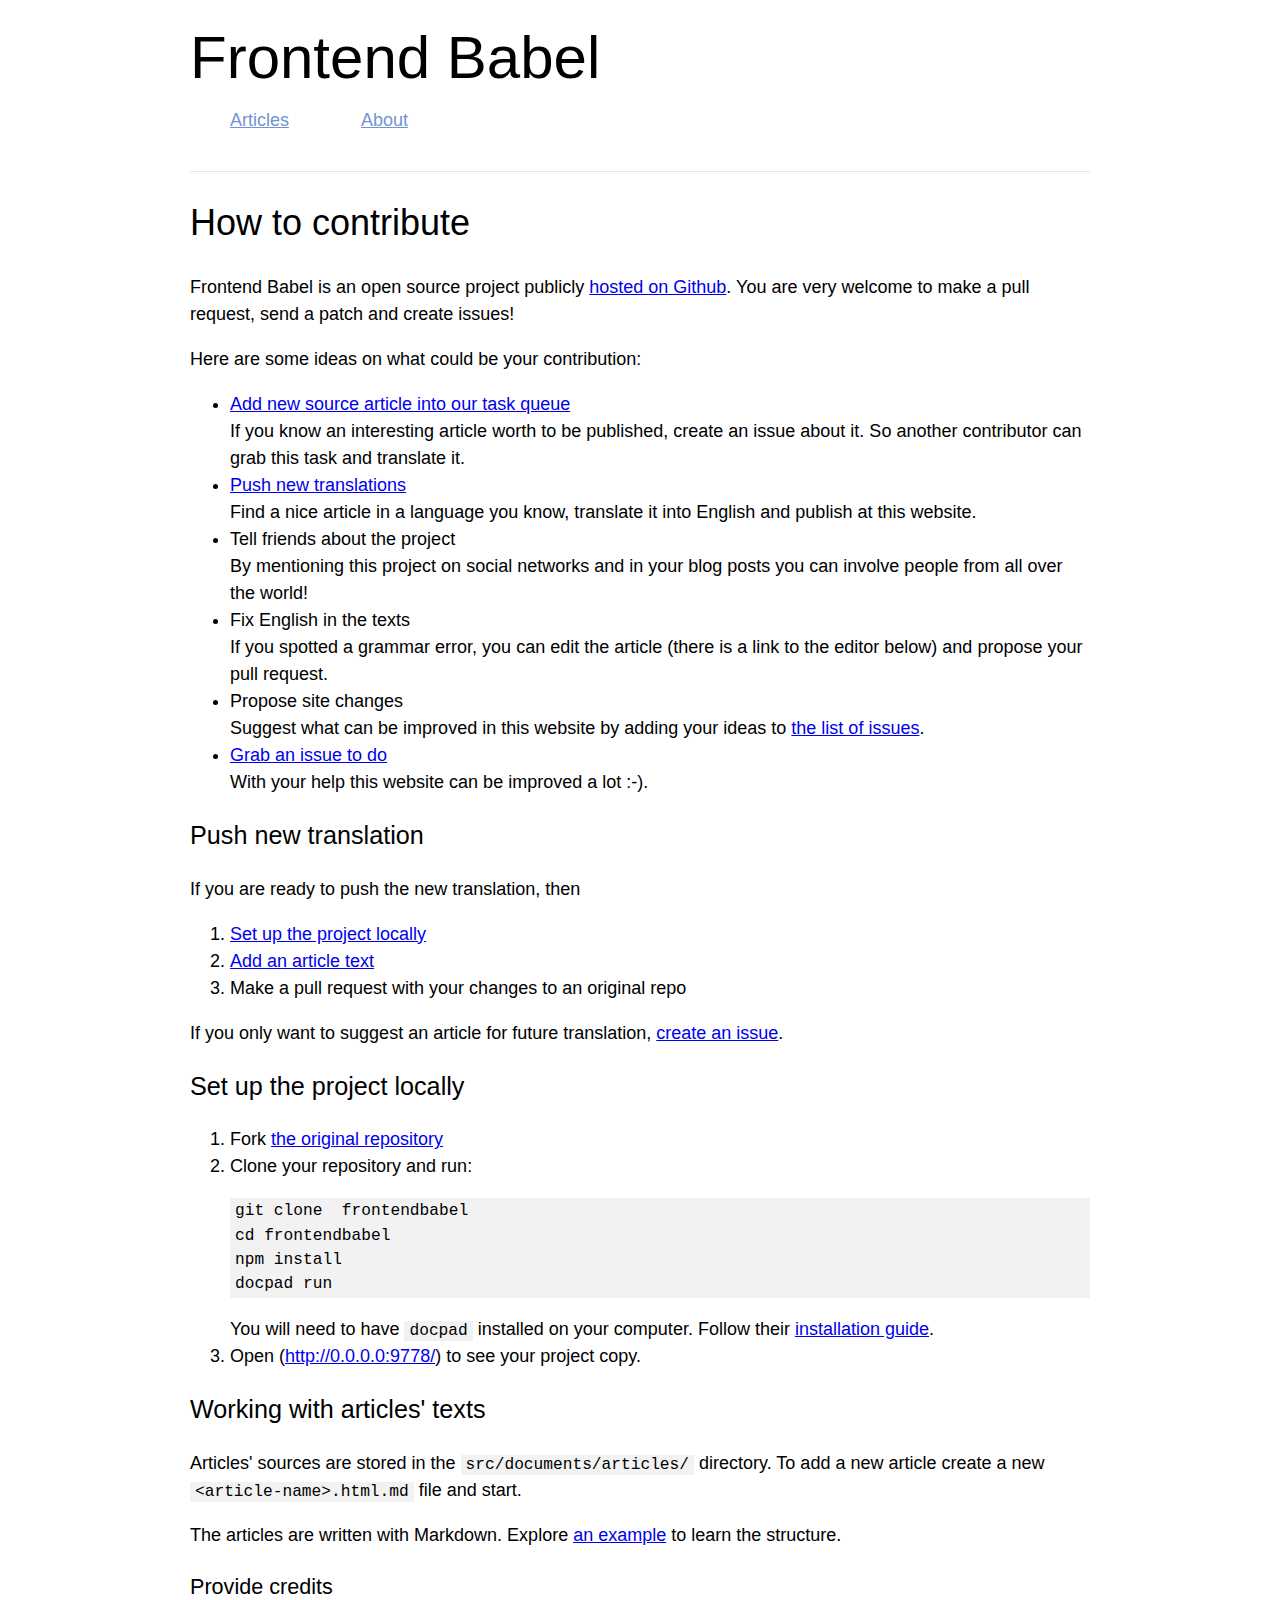
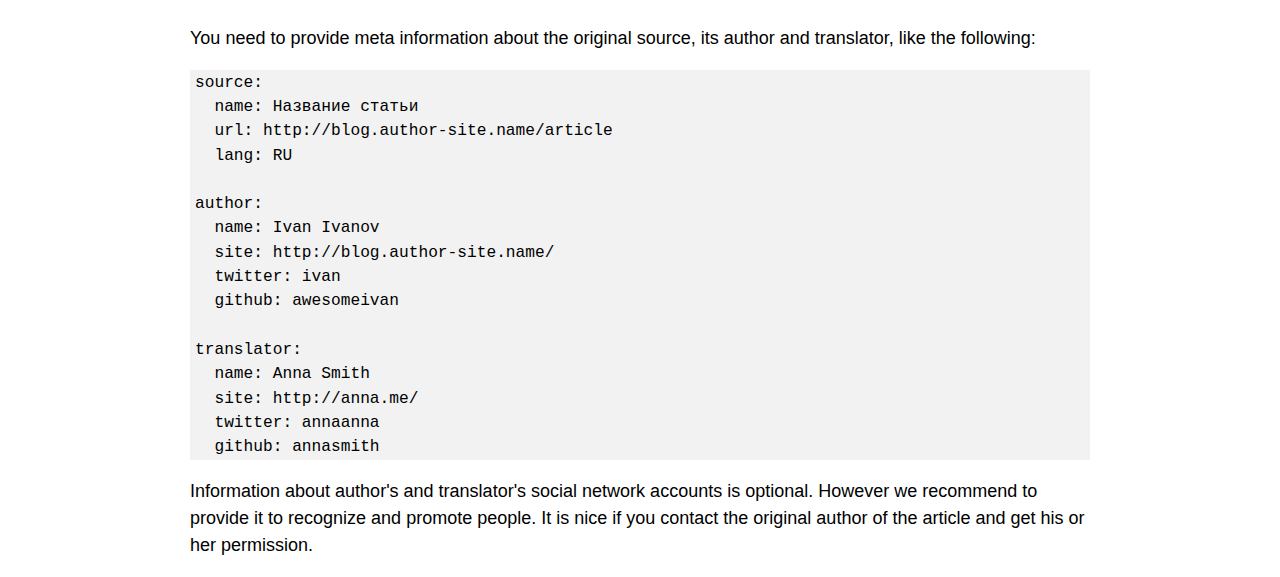
<file: pages/how-to-contribute/index.html>
<!DOCTYPE html>
<html>
	<head>
		<title>How to contribute</title>
		<meta http-equiv="REFRESH" content="0;url=/how-to-contribute">
		<link rel="canonical" href="/how-to-contribute" />
	</head>
	<body>
		This page has moved. You will be automatically redirected to its new location. If you aren't forwarded to the new page, <a href="/how-to-contribute">click here</a>.
	</body>
</html>
</file>
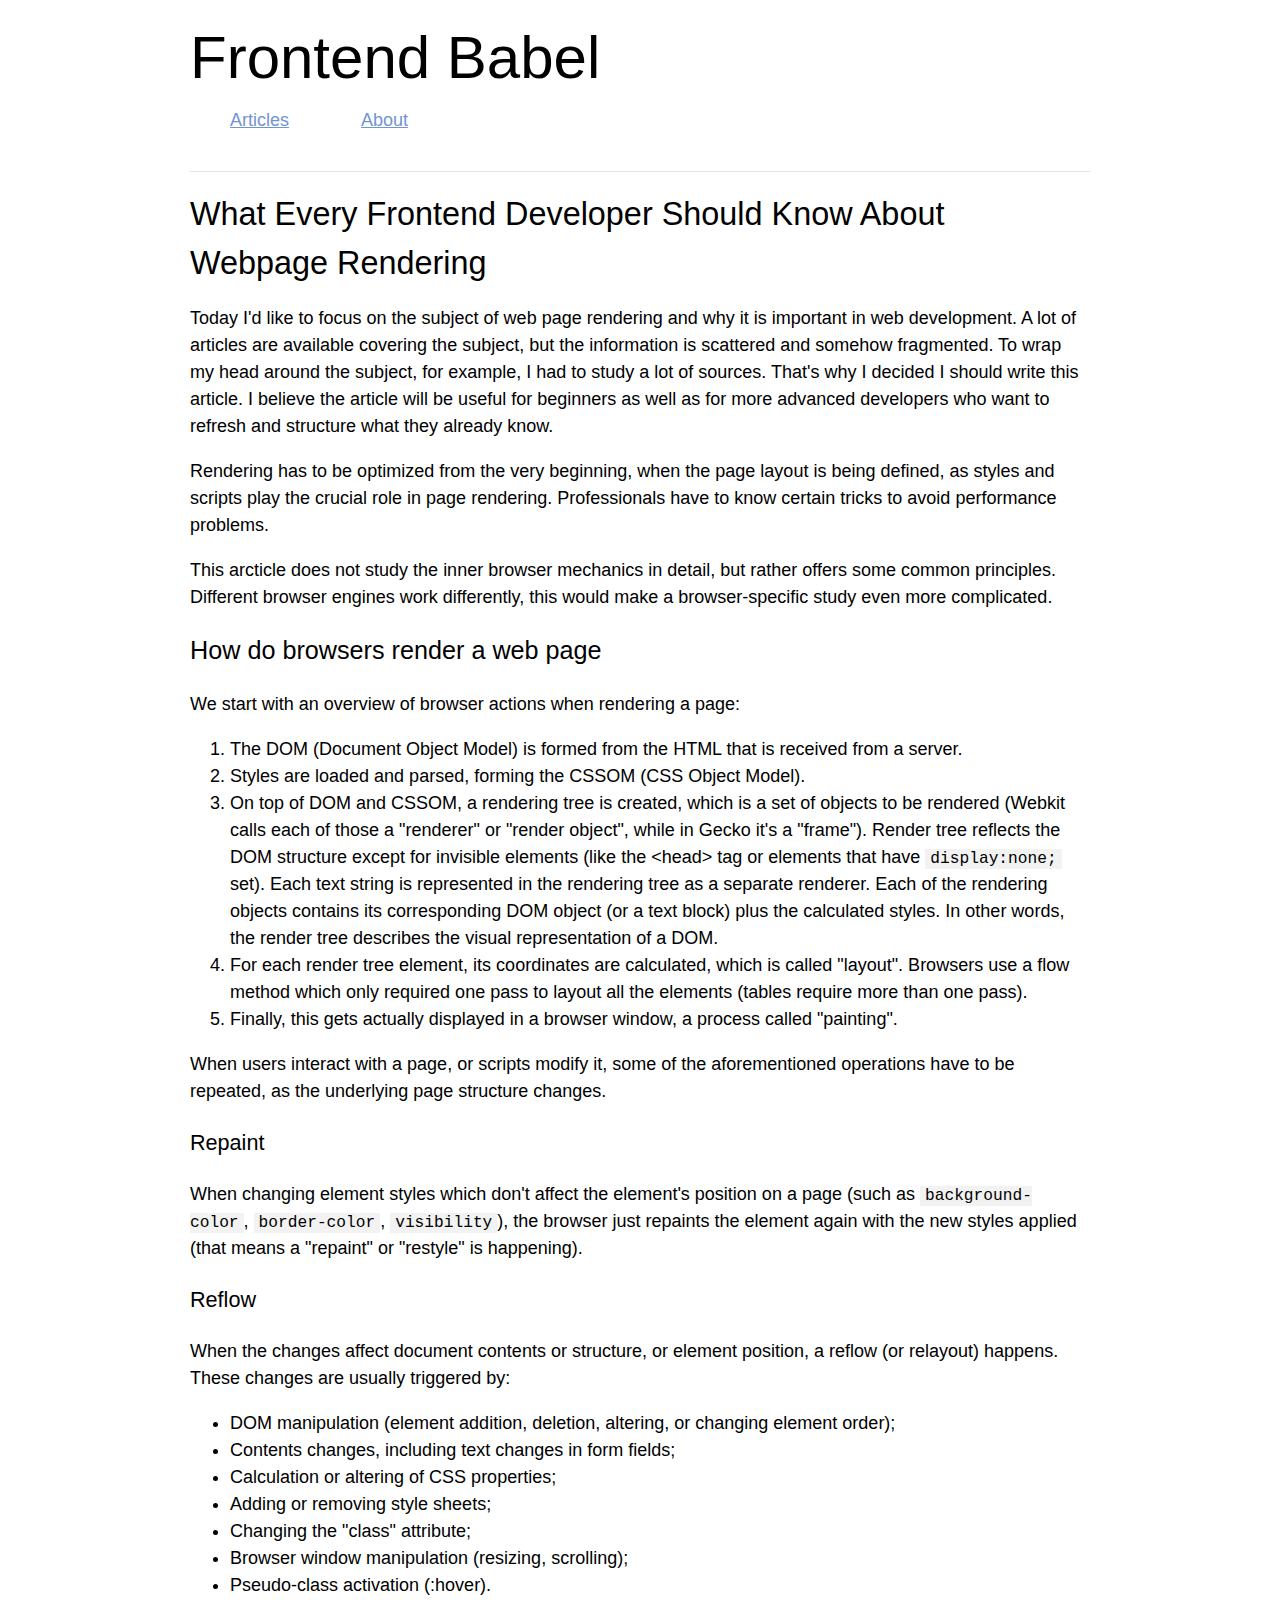
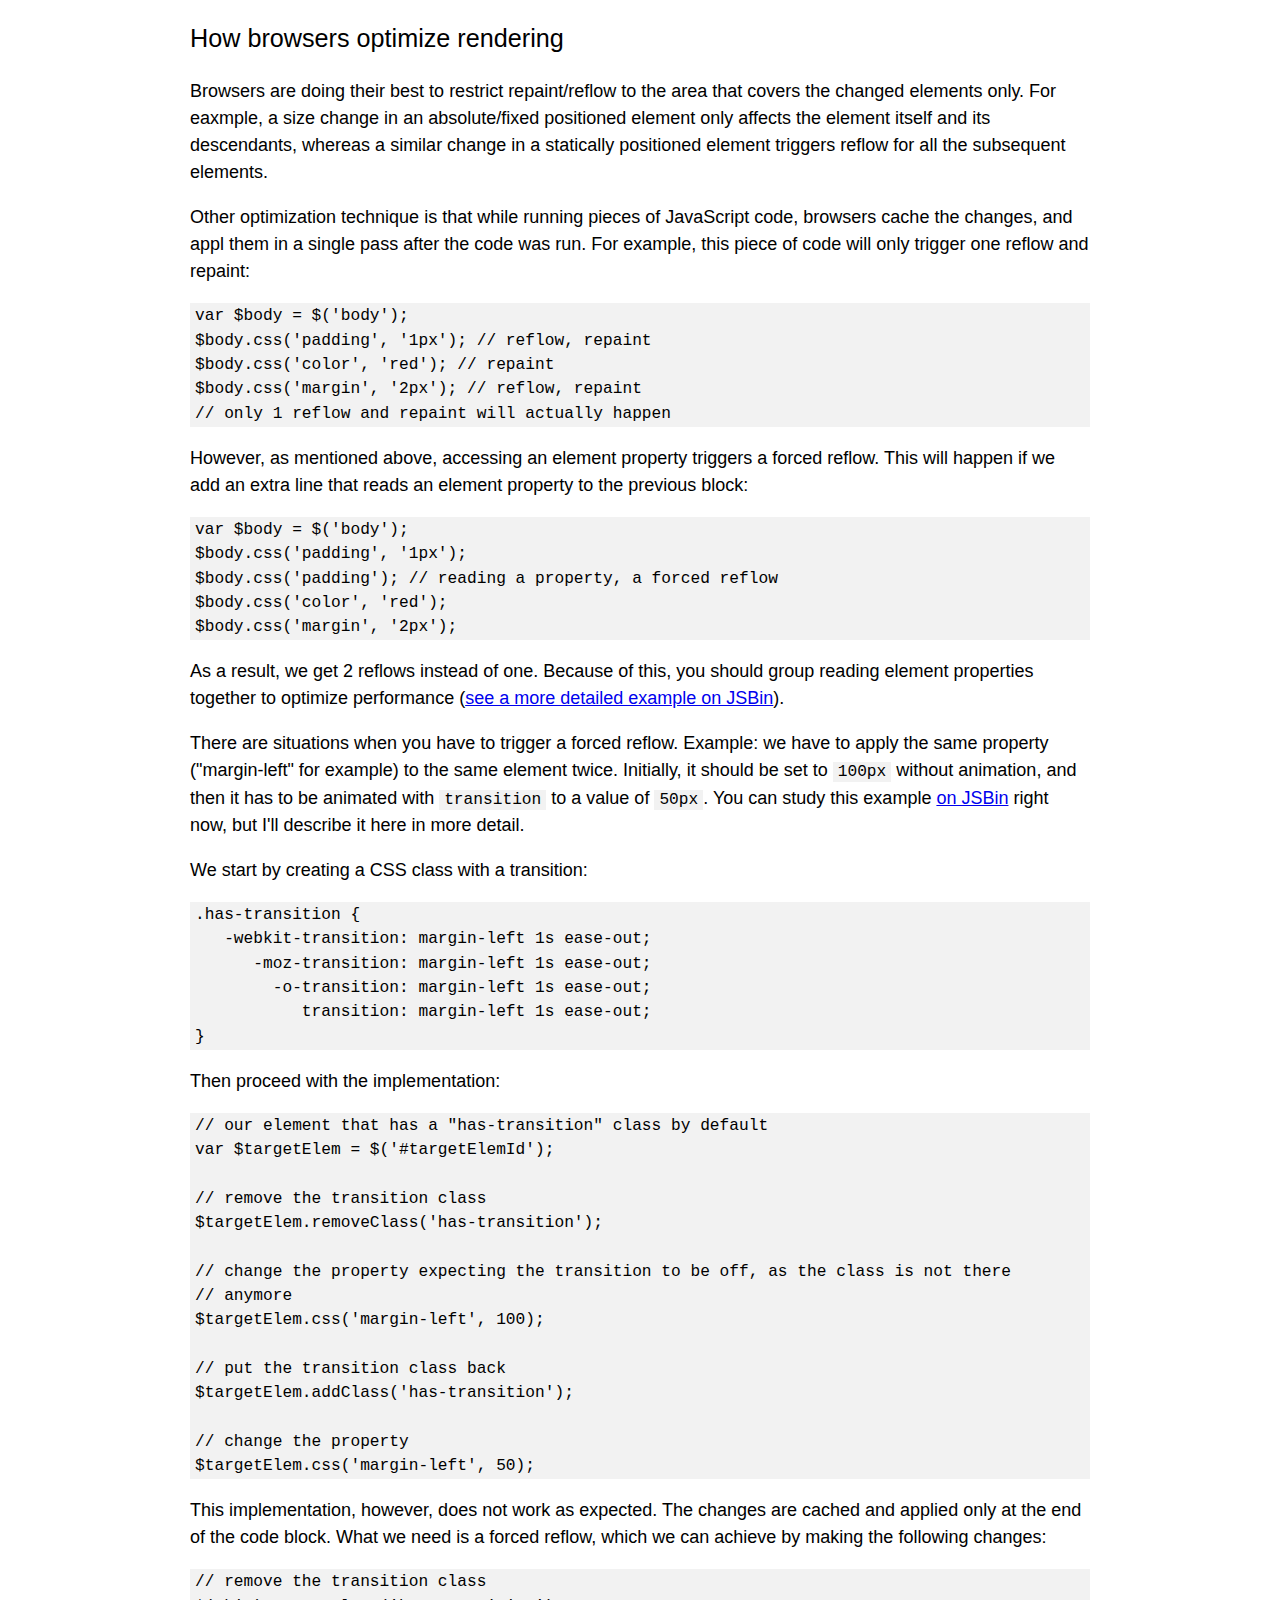
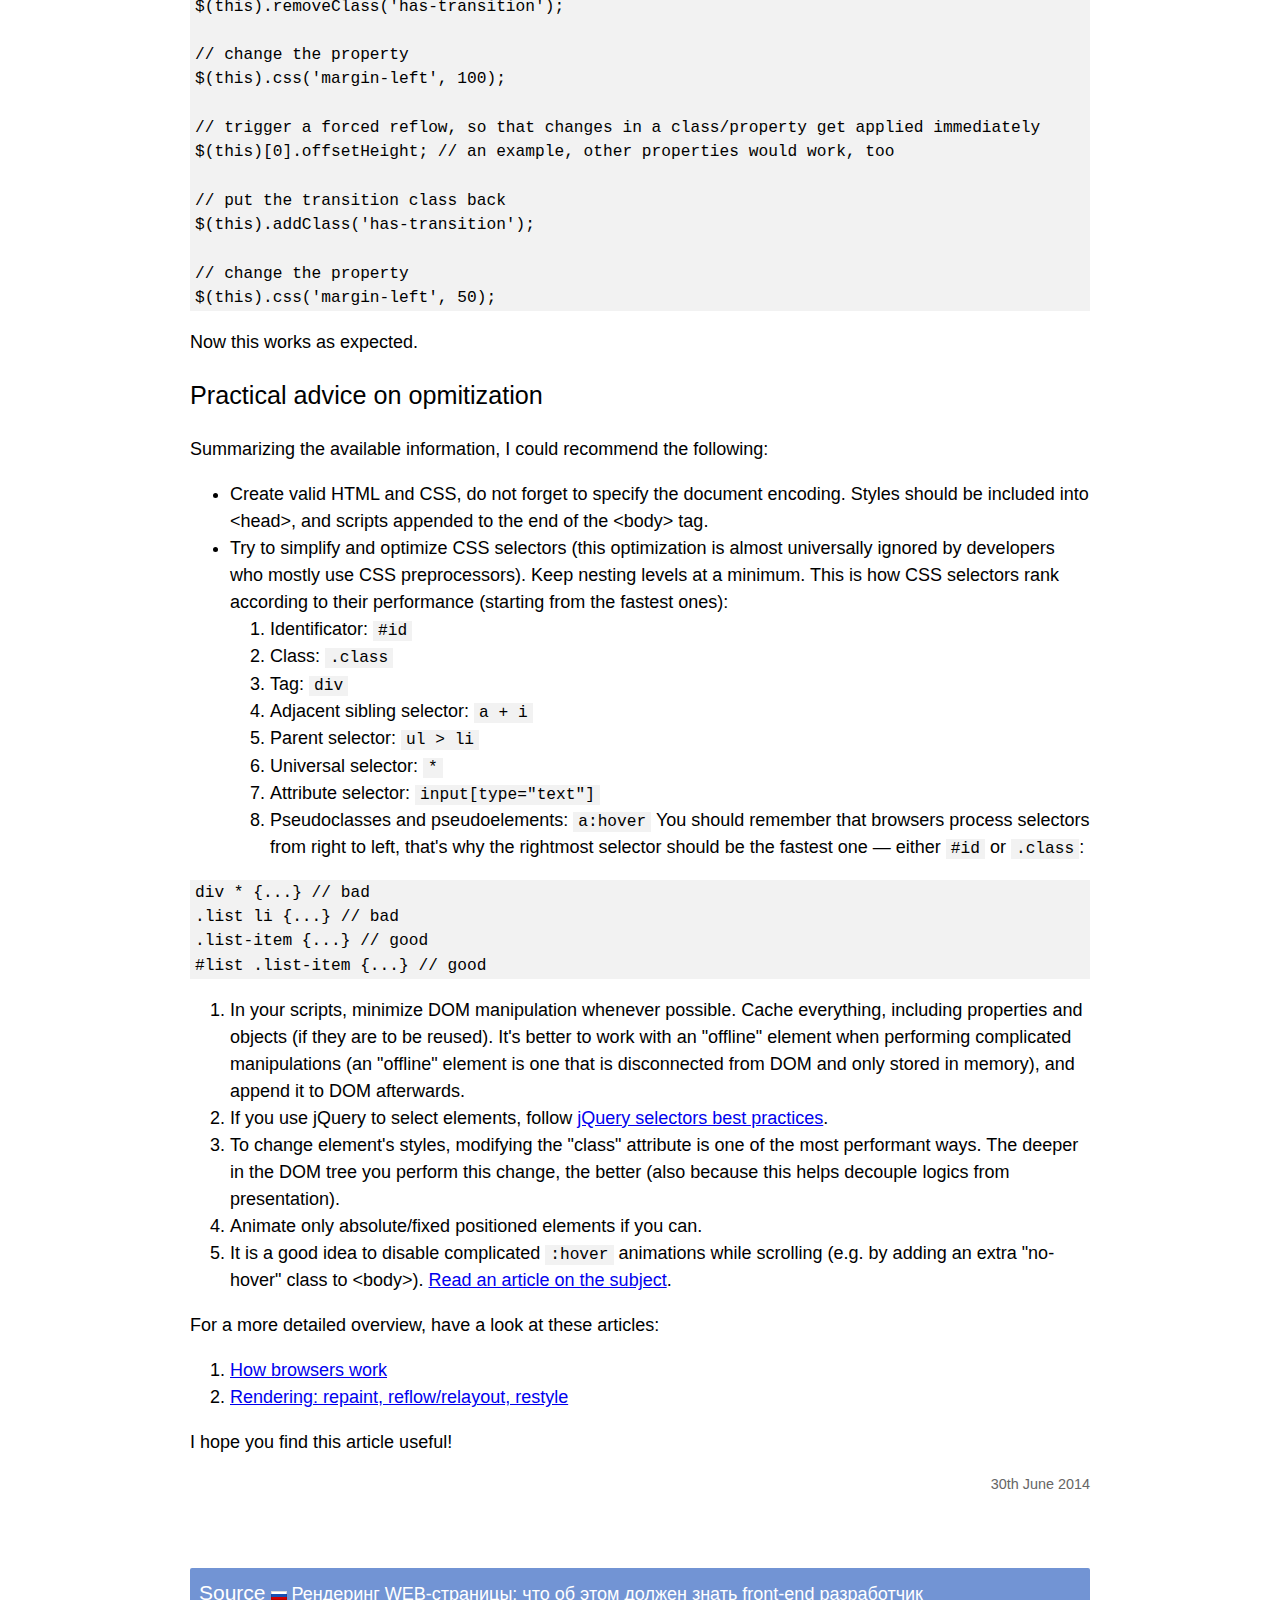
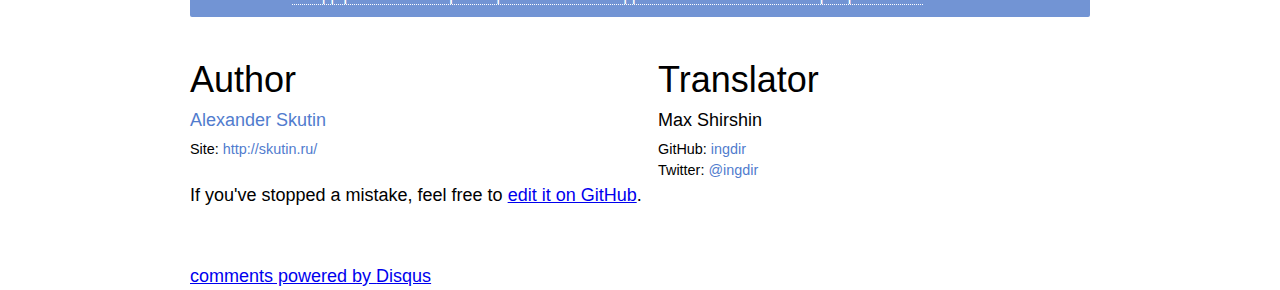
<file: articles/webpage-rendering-101.html>
<!DOCTYPE html>
<html>
	<head>
		<title>What Every Frontend Developer Should Know About Webpage Rendering</title>
		<meta http-equiv="REFRESH" content="0;url=/articles/webpage-rendering-101">
		<link rel="canonical" href="/articles/webpage-rendering-101" />
	</head>
	<body>
		This page has moved. You will be automatically redirected to its new location. If you aren't forwarded to the new page, <a href="/articles/webpage-rendering-101">click here</a>.
	</body>
</html>
</file>
<file: desktop.bundles/index/index.min.css>
.flag-NOWHERE,.flag-ABKHAZIA,.flag-AD,.flag-AE,.flag-AF,.flag-AG,.flag-AI,.flag-AL,.flag-AM,.flag-AN,.flag-AO,.flag-AQ,.flag-AR,.flag-AS,.flag-AT,.flag-AU,.flag-AW,.flag-AX,.flag-AZ,.flag-BA,.flag-BB,.flag-BD,.flag-BE,.flag-BF,.flag-BG,.flag-BH,.flag-BI,.flag-BJ,.flag-BL,.flag-BM,.flag-BN,.flag-BO,.flag-BR,.flag-BS,.flag-BT,.flag-BV,.flag-BW,.flag-BY,.flag-BZ,.flag-CA,.flag-CC,.flag-CD,.flag-CF,.flag-CG,.flag-CH,.flag-CI,.flag-CK,.flag-CL,.flag-CM,.flag-CN,.flag-CO,.flag-CR,.flag-CU,.flag-CV,.flag-CX,.flag-CY,.flag-CZ,.flag-DE,.flag-DJ,.flag-DK,.flag-DM,.flag-DO,.flag-DZ,.flag-EC,.flag-EE,.flag-EG,.flag-EH,.flag-ER,.flag-ES-CE,.flag-ES-ML,.flag-ES,.flag-ET,.flag-EU,.flag-FI,.flag-FJ,.flag-FK,.flag-FM,.flag-FO,.flag-FR,.flag-GA,.flag-GB,.flag-GD,.flag-GE,.flag-GF,.flag-GG,.flag-GH,.flag-GI,.flag-GL,.flag-GM,.flag-GN,.flag-GP,.flag-GQ,.flag-GR,.flag-GS,.flag-GT,.flag-GU,.flag-GW,.flag-GY,.flag-HK,.flag-HM,.flag-HN,.flag-HR,.flag-HT,.flag-HU,.flag-IC,.flag-ID,.flag-IE,.flag-IL,.flag-IM,.flag-IN,.flag-IO,.flag-IQ,.flag-IR,.flag-IS,.flag-IT,.flag-JE,.flag-JM,.flag-JO,.flag-JP,.flag-KE,.flag-KG,.flag-KH,.flag-KI,.flag-KM,.flag-KN,.flag-KOSOVO,.flag-KP,.flag-KR,.flag-KW,.flag-KY,.flag-KZ,.flag-LA,.flag-LB,.flag-LC,.flag-LI,.flag-LK,.flag-LR,.flag-LS,.flag-LT,.flag-LU,.flag-LV,.flag-LY,.flag-MA,.flag-MC,.flag-MD,.flag-ME,.flag-MF,.flag-MG,.flag-MH,.flag-MK,.flag-ML,.flag-MM,.flag-MN,.flag-MO,.flag-MP,.flag-MQ,.flag-MR,.flag-MS,.flag-MT,.flag-MU,.flag-MV,.flag-MW,.flag-MX,.flag-MY,.flag-MZ,.flag-NA,.flag-NC,.flag-NE,.flag-NF,.flag-NG,.flag-NI,.flag-NKR,.flag-NL,.flag-NO,.flag-NP,.flag-NR,.flag-NU,.flag-NZ,.flag-OM,.flag-PA,.flag-PE,.flag-PF,.flag-PG,.flag-PH,.flag-PK,.flag-PL,.flag-PM,.flag-PN,.flag-PR,.flag-PS,.flag-PT,.flag-PW,.flag-PY,.flag-QA,.flag-RE,.flag-RO,.flag-RS,.flag-RU,.flag-RW,.flag-SA,.flag-SB,.flag-SC,.flag-SD,.flag-SE,.flag-SG,.flag-SH,.flag-SI,.flag-SJ,.flag-SK,.flag-SL,.flag-SM,.flag-SN,.flag-SO,.flag-SOUTH-OSSETIA,.flag-SR,.flag-SS,.flag-ST,.flag-SV,.flag-SY,.flag-SZ,.flag-TC,.flag-TD,.flag-TF,.flag-TG,.flag-TH,.flag-TJ,.flag-TK,.flag-TL,.flag-TM,.flag-TN,.flag-TO,.flag-TR,.flag-TT,.flag-TV,.flag-TW,.flag-TZ,.flag-UA,.flag-UG,.flag-UM,.flag-US,.flag-UY,.flag-UZ,.flag-VA,.flag-VC,.flag-VE,.flag-VG,.flag-VI,.flag-VN,.flag-VU,.flag-WF,.flag-WS,.flag-YE,.flag-YT,.flag-ZA,.flag-ZM,.flag-ZW{background:url("../../desktop.blocks/flags/flags.png") no-repeat 0 9px;display:-moz-inline-box;-moz-box-orient:vertical;display:inline-block;*display:inline;*zoom:1;vertical-align:baseline;position:relative;overflow:hidden;width:16px;height:9px;font-size:0;line-height:0;margin:0;padding:0}.flag-ABKHAZIA{background-position:0 0}.flag-AD{background-position:0 -9px}.flag-AE{background-position:0 -18px}.flag-AF{background-position:0 -27px}.flag-AG{background-position:0 -36px}.flag-AI{background-position:0 -45px}.flag-AL{background-position:0 -54px}.flag-AM{background-position:0 -63px}.flag-AN{background-position:0 -72px}.flag-AO{background-position:0 -81px}.flag-AQ{background-position:0 -90px}.flag-AR{background-position:0 -99px}.flag-AS{background-position:0 -108px}.flag-AT{background-position:0 -117px}.flag-AU{background-position:0 -126px}.flag-AW{background-position:0 -135px}.flag-AX{background-position:0 -144px}.flag-AZ{background-position:0 -153px}.flag-BA{background-position:0 -162px}.flag-BB{background-position:0 -171px}.flag-BD{background-position:0 -180px}.flag-BE{background-position:0 -189px}.flag-BF{background-position:0 -198px}.flag-BG{background-position:0 -207px}.flag-BH{background-position:0 -216px}.flag-BI{background-position:0 -225px}.flag-BJ{background-position:0 -234px}.flag-BL{background-position:0 -243px}.flag-BM{background-position:0 -252px}.flag-BN{background-position:0 -261px}.flag-BO{background-position:0 -270px}.flag-BR{background-position:0 -279px}.flag-BS{background-position:0 -288px}.flag-BT{background-position:0 -297px}.flag-BV{background-position:0 -306px}.flag-BW{background-position:0 -315px}.flag-BY{background-position:0 -324px}.flag-BZ{background-position:0 -333px}.flag-CA{background-position:0 -342px}.flag-CC{background-position:0 -351px}.flag-CD{background-position:0 -360px}.flag-CF{background-position:0 -369px}.flag-CG{background-position:0 -378px}.flag-CH{background-position:0 -387px}.flag-CI{background-position:0 -396px}.flag-CK{background-position:0 -405px}.flag-CL{background-position:0 -414px}.flag-CM{background-position:0 -423px}.flag-CN{background-position:0 -432px}.flag-CO{background-position:0 -441px}.flag-CR{background-position:0 -450px}.flag-CU{background-position:0 -459px}.flag-CV{background-position:0 -468px}.flag-CX{background-position:0 -477px}.flag-CY{background-position:0 -486px}.flag-CZ{background-position:0 -495px}.flag-DE{background-position:0 -504px}.flag-DJ{background-position:0 -513px}.flag-DK{background-position:0 -522px}.flag-DM{background-position:0 -531px}.flag-DO{background-position:0 -540px}.flag-DZ{background-position:0 -549px}.flag-EC{background-position:0 -558px}.flag-EE{background-position:0 -567px}.flag-EG{background-position:0 -576px}.flag-EH{background-position:0 -585px}.flag-ER{background-position:0 -594px}.flag-ES-CE{background-position:0 -603px}.flag-ES-ML{background-position:0 -612px}.flag-ES{background-position:0 -621px}.flag-ET{background-position:0 -630px}.flag-EU{background-position:0 -639px}.flag-FI{background-position:0 -648px}.flag-FJ{background-position:0 -657px}.flag-FK{background-position:0 -666px}.flag-FM{background-position:0 -675px}.flag-FO{background-position:0 -684px}.flag-FR{background-position:0 -693px}.flag-GA{background-position:0 -702px}.flag-GB{background-position:0 -711px}.flag-GD{background-position:0 -720px}.flag-GE{background-position:0 -729px}.flag-GF{background-position:0 -738px}.flag-GG{background-position:0 -747px}.flag-GH{background-position:0 -756px}.flag-GI{background-position:0 -765px}.flag-GL{background-position:0 -774px}.flag-GM{background-position:0 -783px}.flag-GN{background-position:0 -792px}.flag-GP{background-position:0 -801px}.flag-GQ{background-position:0 -810px}.flag-GR{background-position:0 -819px}.flag-GS{background-position:0 -828px}.flag-GT{background-position:0 -837px}.flag-GU{background-position:0 -846px}.flag-GW{background-position:0 -855px}.flag-GY{background-position:0 -864px}.flag-HK{background-position:0 -873px}.flag-HM{background-position:0 -882px}.flag-HN{background-position:0 -891px}.flag-HR{background-position:0 -900px}.flag-HT{background-position:0 -909px}.flag-HU{background-position:0 -918px}.flag-IC{background-position:0 -927px}.flag-ID{background-position:0 -936px}.flag-IE{background-position:0 -945px}.flag-IL{background-position:0 -954px}.flag-IM{background-position:0 -963px}.flag-IN{background-position:0 -972px}.flag-IO{background-position:0 -981px}.flag-IQ{background-position:0 -990px}.flag-IR{background-position:0 -999px}.flag-IS{background-position:0 -1008px}.flag-IT{background-position:0 -1017px}.flag-JE{background-position:0 -1026px}.flag-JM{background-position:0 -1035px}.flag-JO{background-position:0 -1044px}.flag-JP{background-position:0 -1053px}.flag-KE{background-position:0 -1062px}.flag-KG{background-position:0 -1071px}.flag-KH{background-position:0 -1080px}.flag-KI{background-position:0 -1089px}.flag-KM{background-position:0 -1098px}.flag-KN{background-position:0 -1107px}.flag-KOSOVO{background-position:0 -1116px}.flag-KP{background-position:0 -1125px}.flag-KR{background-position:0 -1134px}.flag-KW{background-position:0 -1143px}.flag-KY{background-position:0 -1152px}.flag-KZ{background-position:0 -1161px}.flag-LA{background-position:0 -1170px}.flag-LB{background-position:0 -1179px}.flag-LC{background-position:0 -1188px}.flag-LI{background-position:0 -1197px}.flag-LK{background-position:0 -1206px}.flag-LR{background-position:0 -1215px}.flag-LS{background-position:0 -1224px}.flag-LT{background-position:0 -1233px}.flag-LU{background-position:0 -1242px}.flag-LV{background-position:0 -1251px}.flag-LY{background-position:0 -1260px}.flag-MA{background-position:0 -1269px}.flag-MC{background-position:0 -1278px}.flag-MD{background-position:0 -1287px}.flag-ME{background-position:0 -1296px}.flag-MF{background-position:0 -1305px}.flag-MG{background-position:0 -1314px}.flag-MH{background-position:0 -1323px}.flag-MK{background-position:0 -1332px}.flag-ML{background-position:0 -1341px}.flag-MM{background-position:0 -1350px}.flag-MN{background-position:0 -1359px}.flag-MO{background-position:0 -1368px}.flag-MP{background-position:0 -1377px}.flag-MQ{background-position:0 -1386px}.flag-MR{background-position:0 -1395px}.flag-MS{background-position:0 -1404px}.flag-MT{background-position:0 -1413px}.flag-MU{background-position:0 -1422px}.flag-MV{background-position:0 -1431px}.flag-MW{background-position:0 -1440px}.flag-MX{background-position:0 -1449px}.flag-MY{background-position:0 -1458px}.flag-MZ{background-position:0 -1467px}.flag-NA{background-position:0 -1476px}.flag-NC{background-position:0 -1485px}.flag-NE{background-position:0 -1494px}.flag-NF{background-position:0 -1503px}.flag-NG{background-position:0 -1512px}.flag-NI{background-position:0 -1521px}.flag-NKR{background-position:0 -1530px}.flag-NL{background-position:0 -1539px}.flag-NO{background-position:0 -1548px}.flag-NP{background-position:0 -1557px}.flag-NR{background-position:0 -1566px}.flag-NU{background-position:0 -1575px}.flag-NZ{background-position:0 -1584px}.flag-OM{background-position:0 -1593px}.flag-PA{background-position:0 -1602px}.flag-PE{background-position:0 -1611px}.flag-PF{background-position:0 -1620px}.flag-PG{background-position:0 -1629px}.flag-PH{background-position:0 -1638px}.flag-PK{background-position:0 -1647px}.flag-PL{background-position:0 -1656px}.flag-PM{background-position:0 -1665px}.flag-PN{background-position:0 -1674px}.flag-PR{background-position:0 -1683px}.flag-PS{background-position:0 -1692px}.flag-PT{background-position:0 -1701px}.flag-PW{background-position:0 -1710px}.flag-PY{background-position:0 -1719px}.flag-QA{background-position:0 -1728px}.flag-RE{background-position:0 -1737px}.flag-RO{background-position:0 -1746px}.flag-RS{background-position:0 -1755px}.flag-RU{background-position:0 -1764px}.flag-RW{background-position:0 -1773px}.flag-SA{background-position:0 -1782px}.flag-SB{background-position:0 -1791px}.flag-SC{background-position:0 -1800px}.flag-SD{background-position:0 -1809px}.flag-SE{background-position:0 -1818px}.flag-SG{background-position:0 -1827px}.flag-SH{background-position:0 -1836px}.flag-SI{background-position:0 -1845px}.flag-SJ{background-position:0 -1854px}.flag-SK{background-position:0 -1863px}.flag-SL{background-position:0 -1872px}.flag-SM{background-position:0 -1881px}.flag-SN{background-position:0 -1890px}.flag-SO{background-position:0 -1899px}.flag-SOUTH-OSSETIA{background-position:0 -1908px}.flag-SR{background-position:0 -1917px}.flag-SS{background-position:0 -1926px}.flag-ST{background-position:0 -1935px}.flag-SV{background-position:0 -1944px}.flag-SY{background-position:0 -1953px}.flag-SZ{background-position:0 -1962px}.flag-TC{background-position:0 -1971px}.flag-TD{background-position:0 -1980px}.flag-TF{background-position:0 -1989px}.flag-TG{background-position:0 -1998px}.flag-TH{background-position:0 -2007px}.flag-TJ{background-position:0 -2016px}.flag-TK{background-position:0 -2025px}.flag-TL{background-position:0 -2034px}.flag-TM{background-position:0 -2043px}.flag-TN{background-position:0 -2052px}.flag-TO{background-position:0 -2061px}.flag-TR{background-position:0 -2070px}.flag-TT{background-position:0 -2079px}.flag-TV{background-position:0 -2088px}.flag-TW{background-position:0 -2097px}.flag-TZ{background-position:0 -2106px}.flag-UA{background-position:0 -2115px}.flag-UG{background-position:0 -2124px}.flag-UM{background-position:0 -2133px}.flag-US{background-position:0 -2142px}.flag-UY{background-position:0 -2151px}.flag-UZ{background-position:0 -2160px}.flag-VA{background-position:0 -2169px}.flag-VC{background-position:0 -2178px}.flag-VE{background-position:0 -2187px}.flag-VG{background-position:0 -2196px}.flag-VI{background-position:0 -2205px}.flag-VN{background-position:0 -2214px}.flag-VU{background-position:0 -2223px}.flag-WF{background-position:0 -2232px}.flag-WS{background-position:0 -2241px}.flag-YE{background-position:0 -2250px}.flag-YT{background-position:0 -2259px}.flag-ZA{background-position:0 -2268px}.flag-ZM{background-position:0 -2277px}.flag-ZW{background-position:0 -2286px}.header{border:rgba(0,0,0,.1)solid;border-width:0 0 1px 0;padding:1.25em 0;font-size:18px}.logo{font-size:60px}.site-menu{display:table;list-style:none;margin:0;margin-left:-2em}.site-menu__item{display:table-cell;padding:1em 2em}.site-menu__item_current{background-color:#ddd}.link{color:#7294D4}.content{margin-top:1em;font-size:18px;line-height:1.5}.content code{font-family:Menlo,Monaco,Courier New,monospace,serif;font-size:90%;background-color:rgba(0,0,0,.05);font-weight:300;padding:1px 5px}.text-header__anchor{text-decoration:none;color:inherit}.text-header__anchor:before{content:'# ';display:block;position:absolute;margin-left:-1em;visibility:hidden}.text-header__anchor:hover::before{visibility:visible}.article__date{color:#666;font-size:.8em;text-align:right}.article__tip{color:#666;font-size:.8em}.article-source{background-color:#7294D4;position:relative;padding:.5em;margin-top:4em;border-radius:2px}.article-source::before{content:'Source';color:#fff;font-size:21px;display:inline-block}.article-source__link{color:#FFF;text-decoration:none;border:#FFF dotted;border-width:0 0 1px 0}.text-image{max-width:100%}.text-image_size_small{cursor:-webkit-zoom-in;cursor:zoom-in}.text-image_size_normal{max-width:initial;cursor:-webkit-zoom-out;cursor:zoom-out}.credits{display:table;width:100%;margin-top:4em}.credits a{text-decoration:none;color:#517CCE}.credits a:hover{color:#2A4C8E}.credits__author{position:relative;margin-top:3em;display:table-cell;width:50%}.credits__author::before{content:'Author';font-size:36px;display:block;position:absolute;top:-36px;left:0}.credits__translator{position:relative;margin-top:3em;display:table-cell;width:50%;border-left:#FFF 1em solid}.credits__translator::before{content:'Translator';font-size:36px;display:block;position:absolute;top:-36px;left:0}.credits__var,.credits__val{display:inline;margin:0}.credits__name{margin:1em 0 .25em 0}.credits__name .credits__var{display:none}.credits__name .credits__val{margin:0}.credits__site,.credits__github,.credits__twitter{font-size:.8em;margin:0}.comments{display:block;margin-top:3em}.posts-list{list-style:none;margin:0;padding:0}.posts-list__item{margin:0 0 2em}.posts-list__link{display:block;font-size:1.4em}.post-list__meta{font-size:.8em}.footer{border:rgba(0,0,0,.1)solid;border-width:1px 0 0 0}pre code{display:block;padding:.5em;background:#F0F0F0}pre code,pre .subst,pre .tag .title,pre .lisp .title,pre .clojure .built_in,pre .nginx .title{color:#000}pre .string,pre .title,pre .constant,pre .parent,pre .tag .value,pre .rules .value,pre .rules .value .number,pre .preprocessor,pre .haml .symbol,pre .ruby .symbol,pre .ruby .symbol .string,pre .aggregate,pre .template_tag,pre .django .variable,pre .smalltalk .class,pre .addition,pre .flow,pre .stream,pre .bash .variable,pre .apache .tag,pre .apache .cbracket,pre .tex .command,pre .tex .special,pre .erlang_repl .function_or_atom,pre .asciidoc .header,pre .markdown .header,pre .coffeescript .attribute{color:#800}pre .comment,pre .annotation,pre .template_comment,pre .diff .header,pre .chunk,pre .asciidoc .blockquote,pre .markdown .blockquote{color:#888}pre .number,pre .date,pre .regexp,pre .literal,pre .hexcolor,pre .smalltalk .symbol,pre .smalltalk .char,pre .go .constant,pre .change,pre .lasso .variable,pre .asciidoc .bullet,pre .markdown .bullet,pre .asciidoc .link_url,pre .markdown .link_url{color:#080}pre .label,pre .javadoc,pre .ruby .string,pre .decorator,pre .filter .argument,pre .localvars,pre .array,pre .attr_selector,pre .important,pre .pseudo,pre .pi,pre .haml .bullet,pre .doctype,pre .deletion,pre .envvar,pre .shebang,pre .apache .sqbracket,pre .nginx .built_in,pre .tex .formula,pre .erlang_repl .reserved,pre .prompt,pre .asciidoc .link_label,pre .markdown .link_label,pre .vhdl .attribute,pre .clojure .attribute,pre .asciidoc .attribute,pre .lasso .attribute,pre .coffeescript .property{color:#88F}pre .keyword,pre .id,pre .title,pre .built_in,pre .aggregate,pre .css .tag,pre .javadoctag,pre .phpdoc,pre .yardoctag,pre .smalltalk .class,pre .winutils,pre .bash .variable,pre .apache .tag,pre .go .typename,pre .tex .command,pre .asciidoc .strong,pre .markdown .strong,pre .request,pre .status{font-weight:700}pre .asciidoc .emphasis,pre .markdown .emphasis{font-style:italic}pre .nginx .built_in{font-weight:400}pre .coffeescript .javascript,pre .javascript .xml,pre .lasso .markup,pre .tex .formula,pre .xml .javascript,pre .xml .vbscript,pre .xml .css,pre .xml .cdata{opacity:.5}.page{background:#fff;font-family:'Noto Sans',sans-serif;font-weight:300;max-width:900px;margin:0 auto}.page__title{font-size:1.8em;margin:0;font-weight:300}.text-header{font-weight:300}.text-header_lvl_2{font-size:1.4em}.text-header_lvl_3{font-size:1.2em}.highlight_theme_solarized-light code{display:block;padding:.5em;background:#fdf6e3;color:#657b83}.highlight_theme_solarized-light .comment,.highlight_theme_solarized-light .template_comment,.highlight_theme_solarized-light .diff .header,.highlight_theme_solarized-light .doctype,.highlight_theme_solarized-light .pi,.highlight_theme_solarized-light .lisp .string,.highlight_theme_solarized-light .javadoc{color:#93a1a1;font-style:italic}.highlight_theme_solarized-light .keyword,.highlight_theme_solarized-light .winutils,.highlight_theme_solarized-light .method,.highlight_theme_solarized-light .addition,.highlight_theme_solarized-light .css .tag,.highlight_theme_solarized-light .request,.highlight_theme_solarized-light .status,.highlight_theme_solarized-light .nginx .title{color:#859900}.highlight_theme_solarized-light .number,.highlight_theme_solarized-light .command,.highlight_theme_solarized-light .string,.highlight_theme_solarized-light .tag .value,.highlight_theme_solarized-light .phpdoc,.highlight_theme_solarized-light .tex .formula,.highlight_theme_solarized-light .regexp,.highlight_theme_solarized-light .hexcolor{color:#2aa198}.highlight_theme_solarized-light .title,.highlight_theme_solarized-light .localvars,.highlight_theme_solarized-light .chunk,.highlight_theme_solarized-light .decorator,.highlight_theme_solarized-light .builtin,.highlight_theme_solarized-light .built_in,.highlight_theme_solarized-light .identifier,.highlight_theme_solarized-light .title .keymethods,.highlight_theme_solarized-light .vhdl .literal,.highlight_theme_solarized-light .id{color:#268bd2}.highlight_theme_solarized-light .attribute,.highlight_theme_solarized-light .variable,.highlight_theme_solarized-light .instancevar,.highlight_theme_solarized-light .lisp .body,.highlight_theme_solarized-light .smalltalk .number,.highlight_theme_solarized-light .constant,.highlight_theme_solarized-light .class .title,.highlight_theme_solarized-light .parent,.highlight_theme_solarized-light .haskell .type{color:#b58900}.highlight_theme_solarized-light .preprocessor,.highlight_theme_solarized-light .preprocessor .keyword,.highlight_theme_solarized-light .shebang,.highlight_theme_solarized-light .symbol,.highlight_theme_solarized-light .diff .change,.highlight_theme_solarized-light .special,.highlight_theme_solarized-light .keymethods,.highlight_theme_solarized-light .attr_selector,.highlight_theme_solarized-light .important,.highlight_theme_solarized-light .subst,.highlight_theme_solarized-light .cdata{color:#cb4b16}.highlight_theme_solarized-light .deletion{color:#dc322f}.highlight_theme_solarized-light .tex .formula{background:#eee8d5}.highlight_theme_solarized-light code{background:rgba(0,0,0,.05)}.highlight_theme_github code{display:block;padding:.5em;color:#000;background:#f8f8ff}.highlight_theme_github .comment,.highlight_theme_github .template_comment,.highlight_theme_github .diff .header,.highlight_theme_github .javadoc{color:#998;font-style:italic}.highlight_theme_github .keyword,.highlight_theme_github .css .rule .keyword,.highlight_theme_github .winutils,.highlight_theme_github .javascript .title,.highlight_theme_github .lisp .title,.highlight_theme_github .nginx .title,.highlight_theme_github .subst,.highlight_theme_github .request,.highlight_theme_github .status{color:#000;font-weight:700}.highlight_theme_github .number,.highlight_theme_github .hexcolor{color:#40a070}.highlight_theme_github .string,.highlight_theme_github .tag .value,.highlight_theme_github .phpdoc,.highlight_theme_github .tex .formula{color:#d14}.highlight_theme_github .title,.highlight_theme_github .id{color:#900;font-weight:700}.highlight_theme_github .javascript .title,.highlight_theme_github .lisp .title,.highlight_theme_github .subst{font-weight:400}.highlight_theme_github .class .title,.highlight_theme_github .haskell .type,.highlight_theme_github .vhdl .literal,.highlight_theme_github .tex .command{color:#458;font-weight:700}.highlight_theme_github .tag,.highlight_theme_github .tag .title,.highlight_theme_github .rules .property,.highlight_theme_github .django .tag .keyword{color:navy;font-weight:400}.highlight_theme_github .attribute,.highlight_theme_github .variable,.highlight_theme_github .instancevar,.highlight_theme_github .lisp .body{color:teal}.highlight_theme_github .regexp{color:#009926}.highlight_theme_github .class{color:#458;font-weight:700}.highlight_theme_github .symbol,.highlight_theme_github .ruby .symbol .string,.highlight_theme_github .ruby .symbol .keyword,.highlight_theme_github .ruby .symbol .keymethods,.highlight_theme_github .lisp .keyword,.highlight_theme_github .tex .special,.highlight_theme_github .input_number{color:#990073}.highlight_theme_github .builtin,.highlight_theme_github .built_in,.highlight_theme_github .lisp .title{color:#0086b3}.highlight_theme_github .preprocessor,.highlight_theme_github .pi,.highlight_theme_github .doctype,.highlight_theme_github .shebang,.highlight_theme_github .cdata{color:#999;font-weight:700}.highlight_theme_github .deletion{background:#fdd}.highlight_theme_github .addition{background:#dfd}.highlight_theme_github .diff .change{background:#0086b3}.highlight_theme_github .chunk{color:#aaa}.highlight_theme_github .tex .formula{opacity:.5}
</file>
